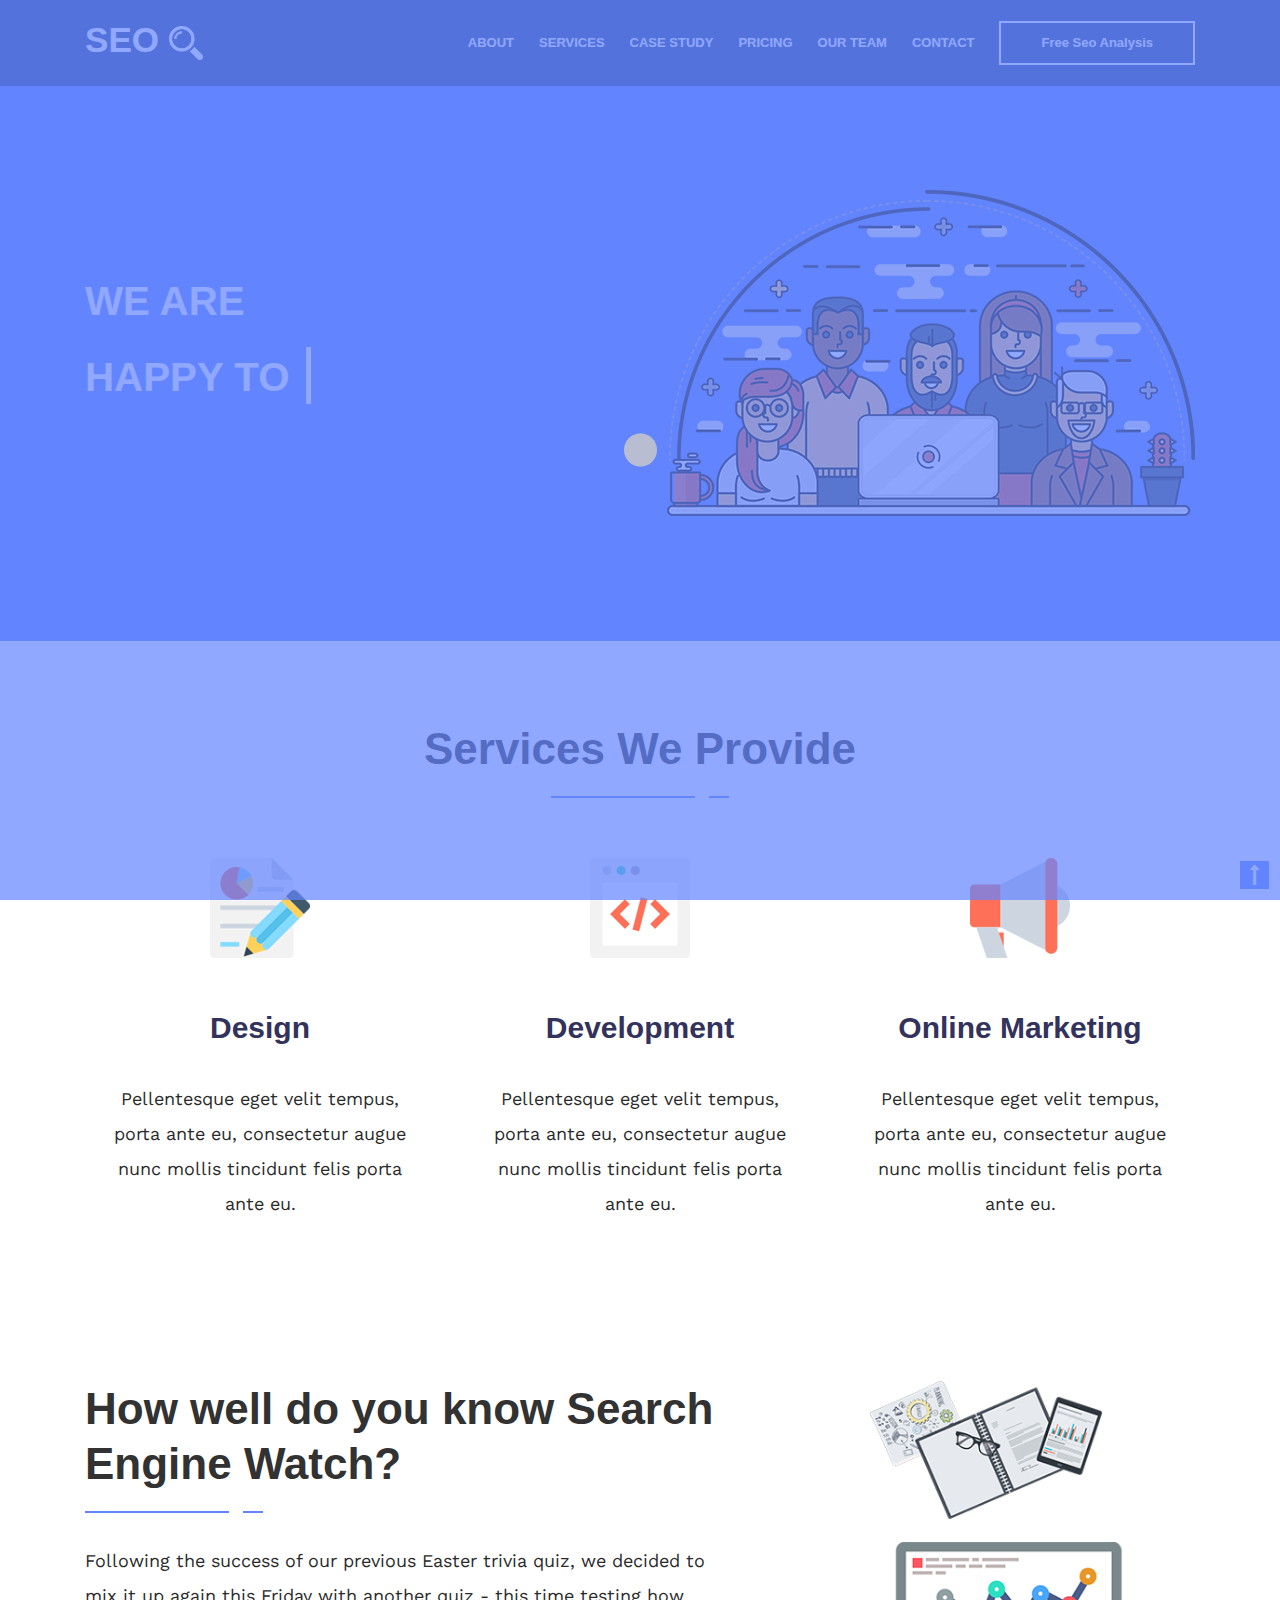
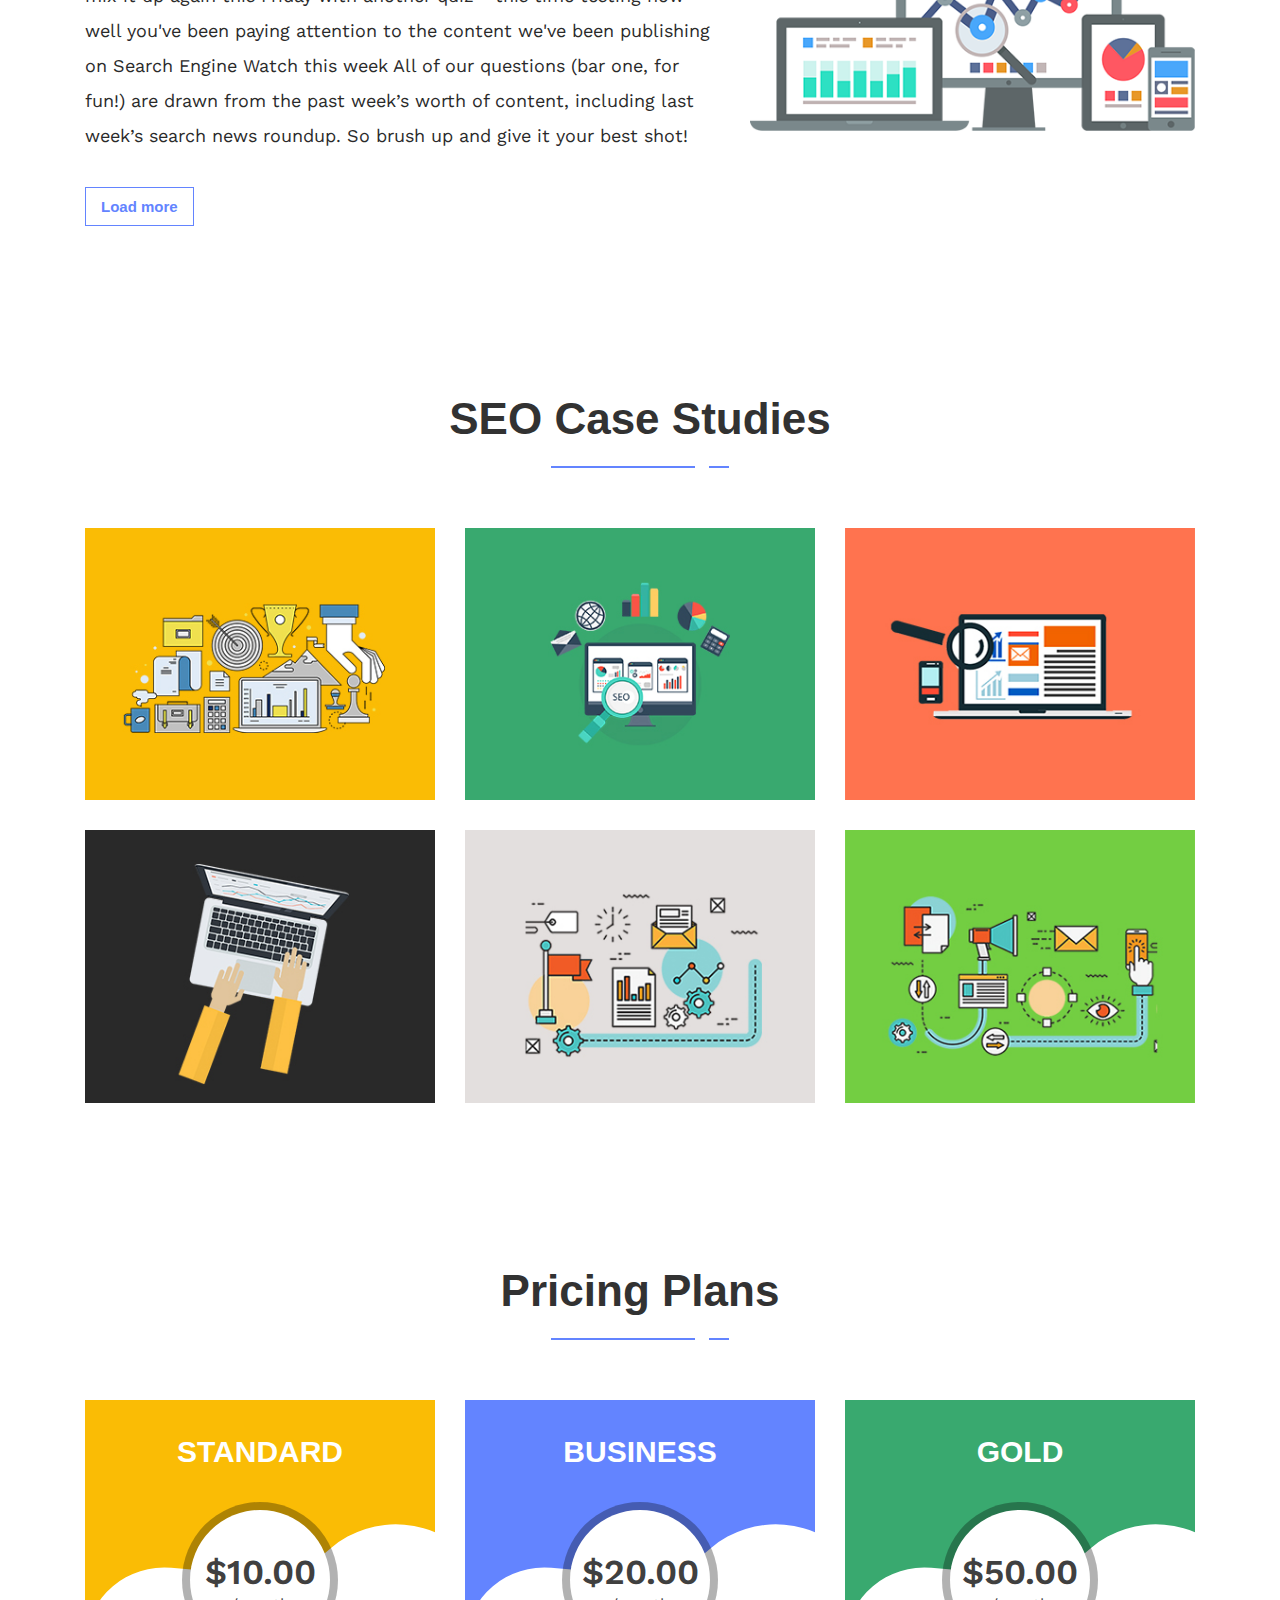
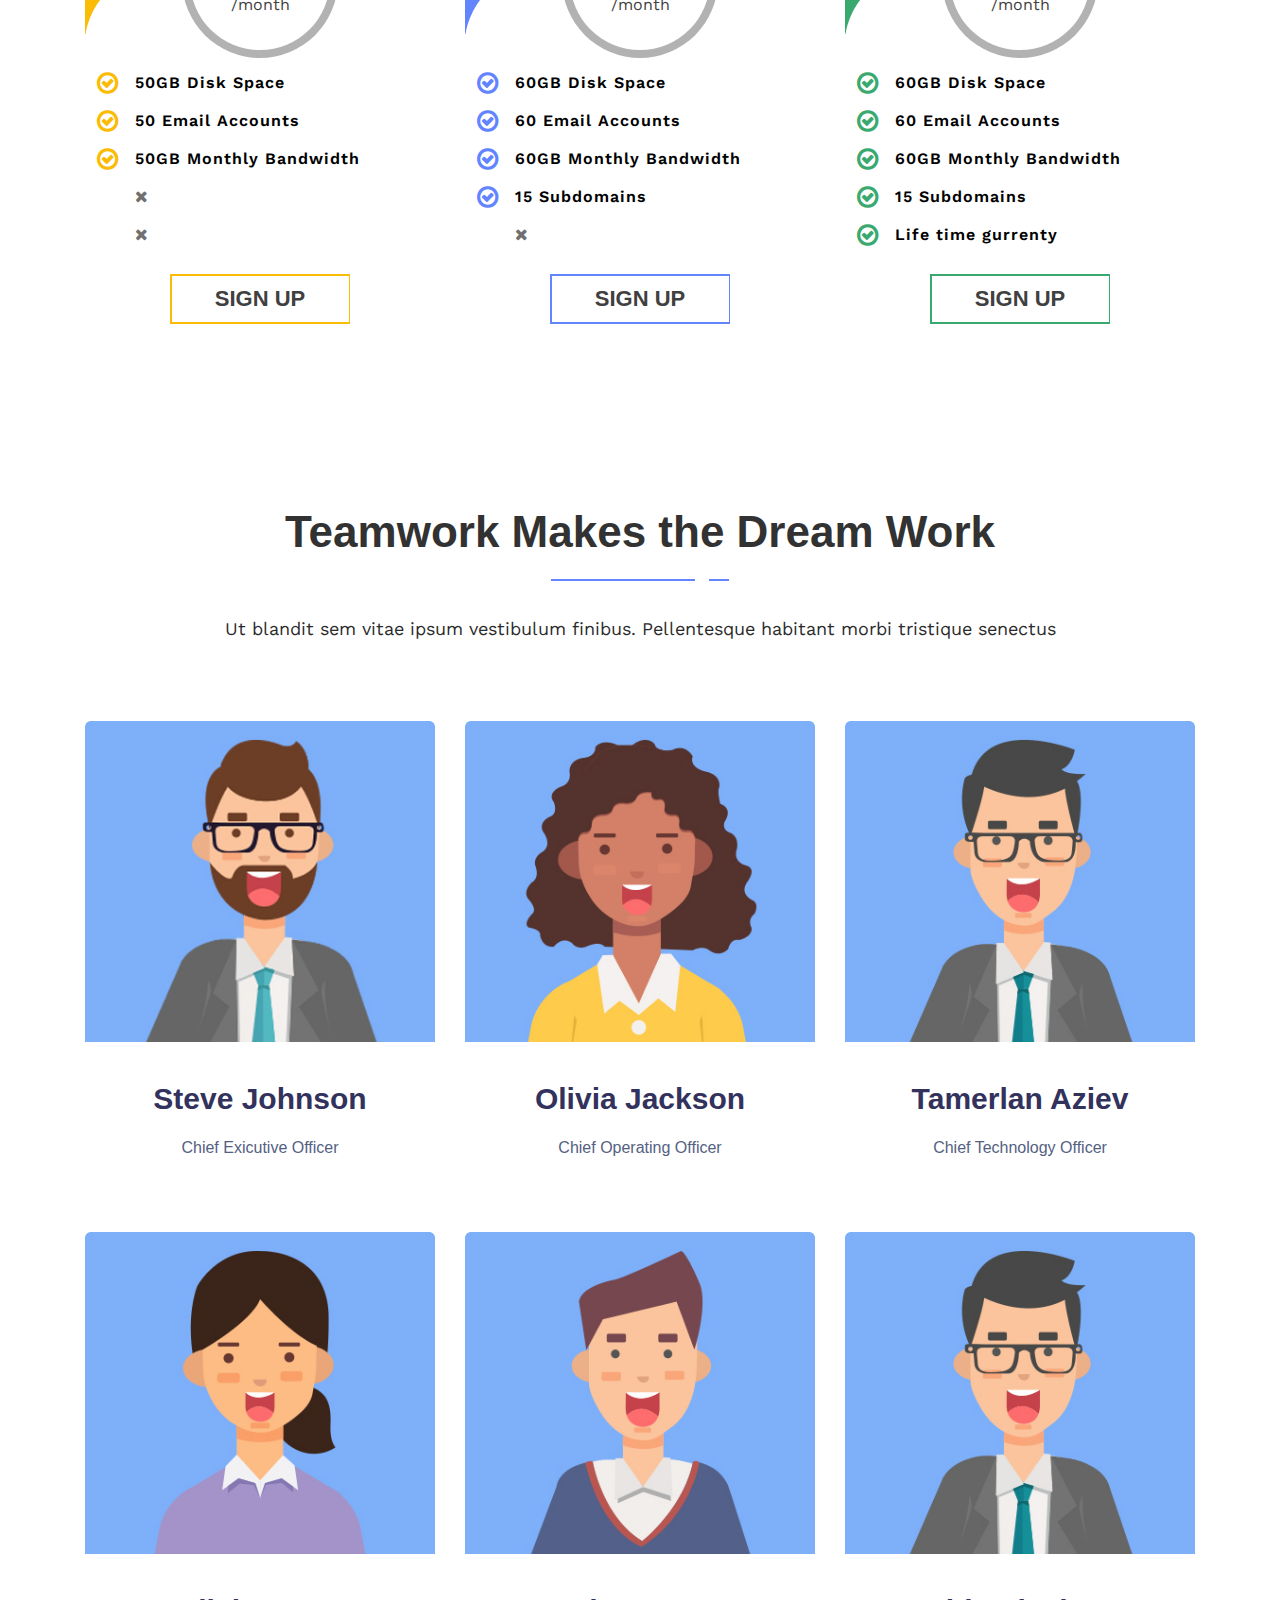
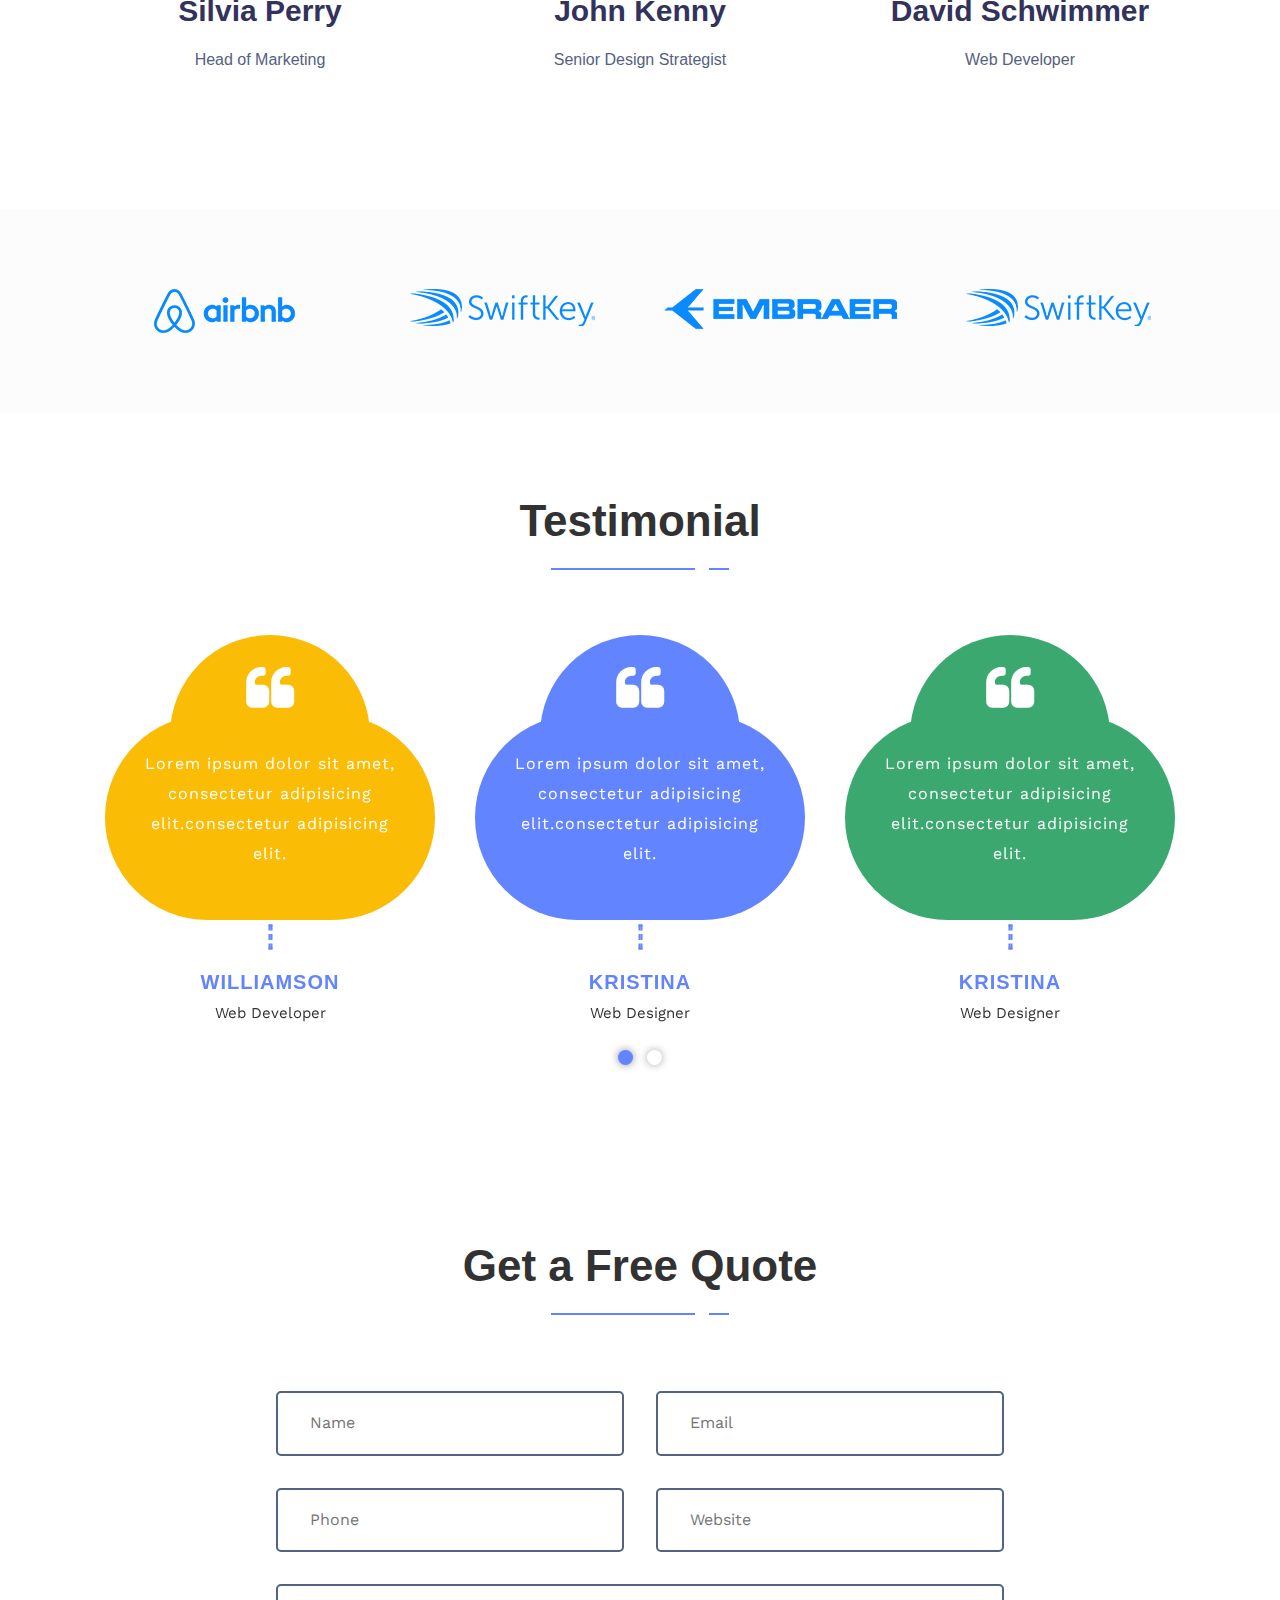
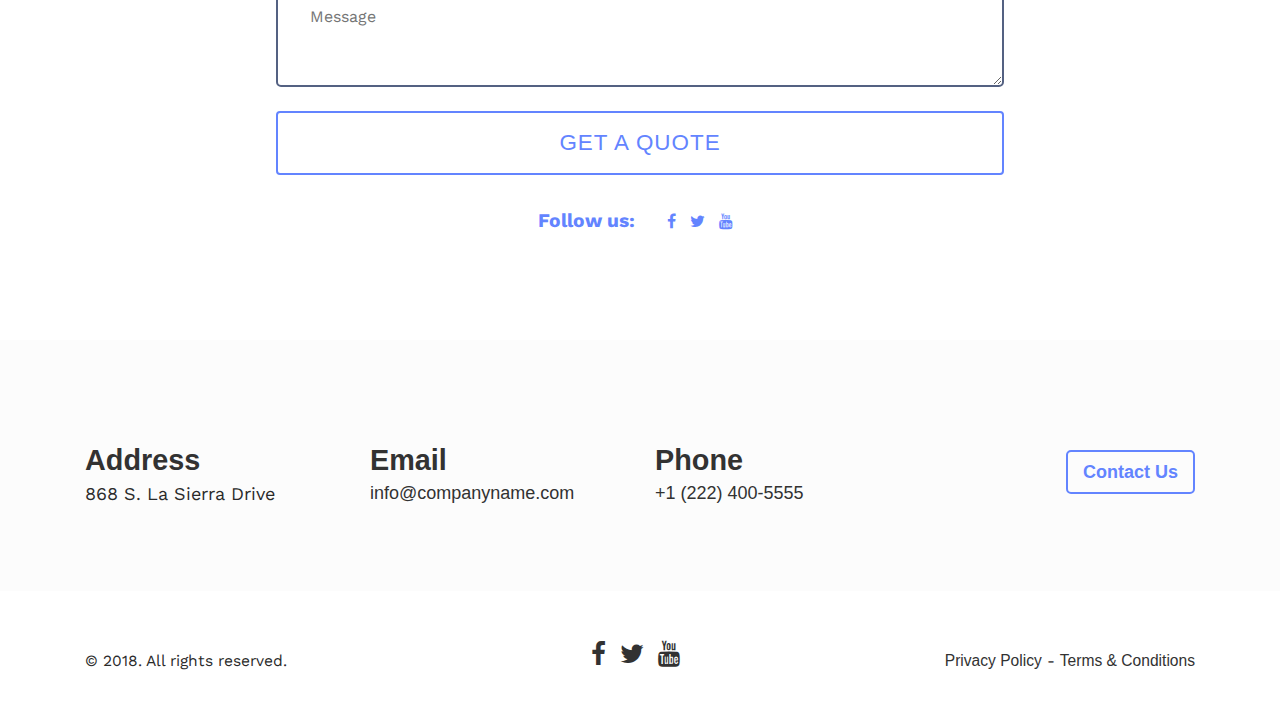
<file: index.html>
<!DOCTYPE html>
<html lang="en">

<head>
    <!-- Meta Tags -->
    <meta charset="UTF-8">
    <meta name="viewport" content="width=device-width, initial-scale=1.0">
    <meta http-equiv="X-UA-Compatible" content="IE=edge">
    <meta name="description" content="SEO - One Page Parallax Html5 Template">
    <meta name="keywords" content="SEO, one page, minimal, creative, html template, html5 template, site template, business template, parallax template, parallax">
    <meta name="author" content="CodeGlamour">

    <!-- Site Title -->
    <title>SeoBizz - One Page Parallax Html5 Template</title>
    
    <!-- Favicon -->
    <link rel="shortcut icon" href="assets/images/favicon.ico">
    <link rel="apple-touch-icon" href="assets/images/favicon.ico">
    <!-- OWL Carousel -->
    <link rel="stylesheet" type="text/css" href="assets/css/owl-carousel/owl.carousel.min.css">
    <link rel="stylesheet" type="text/css" href="assets/css/owl-carousel/owl.theme.min.css">
    <!-- Lightbox Css -->
    <link rel="stylesheet" href="assets/css/lightbox.min.css">
    <!-- Animate Css -->
    <link rel="stylesheet" href="assets/css/animate.css">
    <!-- Font-Awesome Css -->
    <link rel="stylesheet" href="assets/css/font-awesome.min.css">
    <!-- Font-Awesome Css -->
    <link rel="stylesheet" href="assets/css/themify-icons.css">
    <!-- Magnific Popup Css -->
    <link rel="stylesheet" href="assets/css/magnific-popup.css">
    <!-- Bootstrap Css -->
    <link rel="stylesheet" href="assets/css/bootstrap.min.css">
    <!-- Reset Css -->
    <link rel="stylesheet" href="assets/css/reset.css">
    <!-- Main Stylesheet -->
    <link rel="stylesheet" href="assets/css/style.css">
    <!-- Responsive  Css -->
    <link rel="stylesheet" href="assets/css/responsive.css">

</head>

<body id="home">

	<!-- Start Loading Page -->
	<div class="preloader">
        <div class="item-list">
            <div class="item"></div>
            <div class="item item2"></div>
        </div>
    </div>
	<!-- End Loading Page -->
    <!-- Header Section Start -->
    	<header class="main-header" >
                <!--Start Main Menu-->
           <div class="main_navbar">
           <!-- MAIN NAVBAR -->
               <nav class="navbar navbar-expand-lg  navbar-dark">
                   <div class="container">
                       <a class="navbar-brand logo-sticky font-600 logo" href="index.html">SEO <img src="assets/images/logo.png" alt="Logo"></a>
                       <button class="navbar-toggler collapsed" data-toggle="collapse" data-target="#navbarNav" aria-expanded="false"><span class="navbar-toggler-icon"></span></button>
                       <div class="collapse navbar-collapse" id="navbarNav">
                           <ul class="navbar-nav ml-auto" id="nav">
                               <li class="nav-item">
                                   <a class="nav-link js-scroll-trigger" href="#about">About</a>
                               </li>
                                <li class="nav-item">
                                   <a class="nav-link js-scroll-trigger" href="#services">Services</a>
                               </li>
                               <li class="nav-item">
                                   <a class="nav-link js-scroll-trigger" href="#case">Case Study</a>
                               </li>
                               <li class="nav-item">
                                   <a class="nav-link js-scroll-trigger" href="#pricing">Pricing</a>
                               </li>
                               <li class="nav-item">
                                   <a class="nav-link js-scroll-trigger" href="#team">Our Team</a>
                               </li>
                               <li class="nav-item">
                                   <a class="nav-link js-scroll-trigger" href="#contact">Contact</a>
                               </li>
                               <li class="nav-item">
                                    <div class="navbar-button">
                                        <a class="js-scroll-trigger" href="#contact">Free Seo Analysis</a>
                                    </div>
                                </li>
                           </ul>
                       </div>
                   </div>
               </nav>
           </div>
           <!--End Main Menu-->
		</header>
		<!-- End of Header Section -->

		<!-- *****Main banner section***** -->
		<section class="main_banner_area text-white" id="header">
            <div class="container">
                <div class="row">
                    <div class="col-md-6 col-sm-10 col-12 pt-100 banner-content">
                        <h1>WE ARE<br><br><span class="ityped"></span></h1>
                    </div>
                    <div class="col-md-6 col-12 text-right d-none d-sm-block d-sm-none d-md-block">
                        <img src="assets/images/hero-img.png" alt="Image" class="img-fluid">
                    </div>
                </div>
            </div>
		</section>
        <!-- *****End Main banner section***** -->



        <!-- start onepage-services section -->
        <section class="onepage-services light-grey-bg section-padding" id="services">
            <div class="floating-service-wrapper section-gap">
                <div class="container">
                    <div class="theme-title-c text-center">
                        <h2 >Services We Provide</h2>
                    </div> <!-- /.theme-title -->
                    <div class="grid-wrapper">
                        <div class="row justify-content-center">
                            <div class="col-xl-4 col-lg-6">
                                <div class="service-block text-center">
                                    <img src="assets/images/services/service-icon-1.png" alt="design">
                                    <h4>Design</h4>
                                    <p class="larger-txt text-center">Pellentesque eget velit tempus, porta ante eu, consectetur augue nunc mollis tincidunt felis
                                        porta ante eu.</p>
                                </div>
                                <!-- End of .service-block -->
                            </div>
                            <!-- End of .col-lg-4 -->

                            <div class="col-xl-4 col-lg-6">
                                <div class="service-block text-center">
                                    <img src="assets/images/services/service-icon-2.png" alt="design">
                                    <h4>Development</h4>
                                    <p class="larger-txt text-center">Pellentesque eget velit tempus, porta ante eu, consectetur augue nunc mollis tincidunt felis
                                        porta ante eu.</p>
                                </div>
                                <!-- End of .service-block -->
                            </div>
                            <!-- End of .col-lg-4 -->

                            <div class="col-xl-4 col-lg-6">
                                <div class="service-block text-center">
                                    <img src="assets/images/services/service-icon-3.png" alt="design">
                                    <h4>Online Marketing</h4>
                                    <p class="larger-txt text-center">Pellentesque eget velit tempus, porta ante eu, consectetur augue nunc mollis tincidunt felis
                                        porta ante eu.</p>
                                    
                                </div>
                                <!-- End of .service-block -->
                            </div>
                            <!-- End of .col-lg-4 -->
                        </div>
                        <!-- End of .row -->
                    </div>
                    <!-- End of .grid-wrapper -->
                </div>
                <!-- End of .container -->
            </div>
            <!-- End of .floating-service-wrapper -->
        </section>
        <!-- End of .onepage-services -->

        <!-- about Section Start -->
        <section id="about" class="section-padding">

            <div class="short-sbout-us">
                <div class="container">
                    <div class="row">
                        <div class="col-md-7 col-xs-12">
                            <div class="theme-title">
                                <h2>How well do you know Search Engine Watch?</h2>
                            </div> <!-- /.theme-title -->
                            <p>Following the success of our previous Easter trivia quiz, we decided to mix it up again this Friday with another quiz - this time testing how well you've been paying attention to the content we've been publishing on Search Engine Watch this week  All of our questions (bar one, for fun!) are drawn from the past week’s worth of content, including last week’s search news roundup. So brush up and give it your best shot!</p>
                            <a href="about-us-v1.html" class="theme-button hvr-shutter-out-horizontal">Load more</a>
                        </div> <!-- /.col- -->
                        <div class="col-md-5 col-xs-12"><img src="assets/images/object1.png" alt=""  class="img-fluid"></div>
                    </div> <!-- /.row -->
                </div> <!-- /.container -->
            </div> <!-- /.short-sbout-us -->

        </section>
        <!-- End of About Us Section -->
            


        <!-- Case Study Section Start -->
        <section id="case" class="section-padding-50">
            
            <div class="case-study">
                <div class="container">
                    <div class="theme-title-c text-center">
                        <h2 >SEO Case Studies</h2>
                    </div> <!-- /.theme-title -->
                    <div class="row">
                        <div class="col-md-4 col-xs-6">
                            <div class="single-case-study">
                                <img src="assets/images/case/1.jpg" alt="">
                                <div class="overlay">
                                    <div>
                                        <h5><a href="case-study-details-v1.html">Search Engine Optimize</a></h5>
                                        <p>SEO, SMM</p>
                                    </div>
                                </div> <!-- /.overlay -->
                            </div> <!-- /single-case-study -->
                        </div> <!-- /.col -->
                        <div class="col-md-4 col-xs-6">
                            <div class="single-case-study">
                                <img src="assets/images/case/2.jpg" alt="">
                                <div class="overlay">
                                    <div>
                                        <h5><a href="case-study-details-v1.html">Search Engine Optimize</a></h5>
                                        <p>SEO, SMM</p>
                                    </div>
                                </div> <!-- /.overlay -->
                            </div> <!-- /single-case-study -->
                        </div> <!-- /.col -->
                        <div class="col-md-4 col-xs-6">
                            <div class="single-case-study">
                                <img src="assets/images/case/3.jpg" alt="">
                                <div class="overlay">
                                    <div>
                                        <h5><a href="case-study-details-v1.html">Search Engine Optimize</a></h5>
                                        <p>SEO, SMM</p>
                                    </div>
                                </div> <!-- /.overlay -->
                            </div> <!-- /single-case-study -->
                        </div> <!-- /.col -->
                        <div class="col-md-4 col-xs-6">
                            <div class="single-case-study">
                                <img src="assets/images/case/4.jpg" alt="">
                                <div class="overlay">
                                    <div>
                                        <h5><a href="case-study-details-v1.html">Search Engine Optimize</a></h5>
                                        <p>SEO, SMM</p>
                                    </div>
                                </div> <!-- /.overlay -->
                            </div> <!-- /single-case-study -->
                        </div> <!-- /.col -->
                        <div class="col-md-4 col-xs-6">
                            <div class="single-case-study">
                                <img src="assets/images/case/5.jpg" alt="">
                                <div class="overlay">
                                    <div>
                                        <h5><a href="case-study-details-v1.html">Search Engine Optimize</a></h5>
                                        <p>SEO, SMM</p>
                                    </div>
                                </div> <!-- /.overlay -->
                            </div> <!-- /single-case-study -->
                        </div> <!-- /.col -->
                        <div class="col-md-4 col-xs-6">
                            <div class="single-case-study">
                                <img src="assets/images/case/6.jpg" alt="">
                                <div class="overlay">
                                    <div>
                                        <h5><a href="case-study-details-v1.html">Search Engine Optimize</a></h5>
                                        <p>SEO, SMM</p>
                                    </div>
                                </div> <!-- /.overlay -->
                            </div> <!-- /single-case-study -->
                        </div> <!-- /.col -->
                    </div> <!-- /.row -->
                </div> <!-- /.container -->
            </div> <!-- /.case-study -->

        </section>
        <!-- End of Case Study Section -->
        <section id="pricing" class="section-padding">
            <div class="demo">
                <div class="container">
                    <div class="theme-title-c text-center">
                        <h2 >Pricing Plans</h2>
                    </div> <!-- /.theme-title -->
                    <div class="row">
                        <div class="col-md-4 col-sm-6">
                            <div class="pricingTable">
                                <h3 class="title">Standard</h3>
                                <div class="price-value">$10.00
                                    <span class="month">/month</span>
                                </div>
                                <ul class="pricing-content">
                                    <li>
                                        <i class="fa fa-check-circle-o Y check" aria-hidden="true"></i>
                                    50GB Disk Space</li>
                                    <li>
                                        <i class="fa fa-check-circle-o Y check" aria-hidden="true"></i>
                                    50 Email Accounts</li>
                                    <li>
                                        <i class="fa fa-check-circle-o Y check" aria-hidden="true"></i>
                                    50GB Monthly Bandwidth</li>
                                    <li class="disable"><i class="fa fa-times"></i></li>
                                    <li class="disable"><i class="fa fa-times"></i></li>
                                </ul>
                                <a href="#" class="pricingTable-signup">Sign up</a>
                            </div>
                        </div>
                        <div class="col-md-4 col-sm-6">
                            <div class="pricingTable blue">
                                <h3 class="title">Business</h3>
                                <div class="price-value">$20.00
                                    <span class="month">/month</span>
                                </div>
                                <ul class="pricing-content">
                                    <li>
                                        <i class="fa fa-check-circle-o check" aria-hidden="true"></i>
                                    60GB Disk Space</li>
                                    <li>
                                        <i class="fa fa-check-circle-o check" aria-hidden="true"></i>
                                    60 Email Accounts</li>
                                    <li>
                                        <i class="fa fa-check-circle-o check" aria-hidden="true"></i>
                                    60GB Monthly Bandwidth</li>
                                    <li>
                                        <i class="fa fa-check-circle-o check" aria-hidden="true"></i>
                                    15 Subdomains</li>
                                    <li class="disable"><i class="fa fa-times"></i></li>
                                </ul>
                                <a href="#" class="pricingTable-signup">Sign up</a>
                            </div>
                        </div>
                        <div class="col-md-4 col-sm-6">
                            <div class="pricingTable green">
                                <h3 class="title">Gold</h3>
                                <div class="price-value">$50.00
                                    <span class="month">/month</span>
                                </div>
                                <ul class="pricing-content">
                                    <li>
                                        <i class="fa fa-check-circle-o G check" aria-hidden="true"></i>
                                    60GB Disk Space</li>
                                    <li>
                                        <i class="fa fa-check-circle-o G check" aria-hidden="true"></i>
                                    60 Email Accounts</li>
                                    <li>
                                        <i class="fa fa-check-circle-o G check" aria-hidden="true"></i>
                                    60GB Monthly Bandwidth</li>
                                    <li>
                                        <i class="fa fa-check-circle-o G check" aria-hidden="true"></i>
                                    15 Subdomains</li>
                                    <li>
                                        <i class="fa fa-check-circle-o G check" aria-hidden="true"></i>
                                    Life time gurrenty</li>
                                </ul>
                                <a href="#" class="pricingTable-signup">Sign up</a>
                            </div>
                        </div>
                    </div>
                </div>
            </div>
        </section>


        <section class="section-padding" id="team">
            <div class="container">
                <div class="theme-title-c text-center">
                    <h2>Teamwork Makes the Dream Work</h2>
                    <p class="larger-txt text-center">Ut blandit sem vitae ipsum vestibulum finibus. Pellentesque habitant morbi tristique senectus</p>
                </div> <!-- /.theme-title -->
                <div class="grid-wrapper">
                    <div class="row">
                        <div class="col-md-4">
                            <a href="#" class="img-card text-center" data-toggle="modal" data-target="#team-modal">
                                <img src="assets/images/team/team-member-1.jpg" alt="team member" class="img-fluid">
                                <h4>
                                    <span>Steve Johnson</span> Chief Exicutive Officer</h4>
                            </a>
                            <!-- End of .img-card -->
                        </div>
                        <!-- End of .col-md-4 -->

                        <div class="col-md-4">
                            <a href="#" class="img-card text-center" data-toggle="modal" data-target="#team-modal">
                                <img src="assets/images/team/team-member-2.jpg" alt="team member" class="img-fluid">
                                <h4>
                                    <span>Olivia Jackson</span> Chief Operating Officer</h4>
                            </a>
                            <!-- End of .img-card -->
                        </div>
                        <!-- End of .col-md-4 -->

                        <div class="col-md-4">
                            <a href="#" class="img-card text-center" data-toggle="modal" data-target="#team-modal">
                                <img src="assets/images/team/team-member-3.jpg" alt="team member" class="img-fluid">
                                <h4>
                                    <span>Tamerlan Aziev</span> Chief Technology Officer</h4>
                            </a>
                            <!-- End of .img-card -->
                        </div>
                        <!-- End of .col-md-4 -->

                        <div class="col-md-4">
                            <a href="#" class="img-card text-center" data-toggle="modal" data-target="#team-modal">
                                <img src="assets/images/team/team-member-4.jpg" alt="team member" class="img-fluid">
                                <h4>
                                    <span>Silvia Perry</span>Head of Marketing</h4>
                            </a>
                            <!-- End of .img-card -->
                        </div>
                        <!-- End of .col-md-4 -->

                        <div class="col-md-4">
                            <a href="#" class="img-card text-center" data-toggle="modal" data-target="#team-modal">
                                <img src="assets/images/team/team-member-5.jpg" alt="team member" class="img-fluid">
                                <h4>
                                    <span>John Kenny</span>Senior Design Strategist</h4>
                            </a>
                            <!-- End of .img-card -->
                        </div>
                        <!-- End of .col-md-4 -->

                        <div class="col-md-4">
                            <a href="#" class="img-card text-center" data-toggle="modal" data-target="#team-modal">
                                <img src="assets/images/team/team-member-6.jpg" alt="team member" class="img-fluid">
                                <h4>
                                    <span>David Schwimmer</span>Web Developer</h4>
                            </a>
                            <!-- End of .img-card -->
                        </div>
                        <!-- End of .col-md-4 -->
                    </div>
                    <!-- End of .row -->
                </div>
                <!-- End of .grid-wrapper -->
            </div>
            <!-- End of .container -->
        </section>
        <!-- End of .team -->


        <section class="section-padding section-bg-dark">
            <div class="container">
                <div class="row">
                    <div class="col-md-12">
                        <div id="news-slider" class="owl-carousel">
                            <div class="post-slide">
                                <div class="pic">
                                    <img src="assets/images/client/client-1.png" alt="">
                                </div>
                            </div>
             
                            <div class="post-slide">
                                <div class="pic">
                                    <img src="assets/images/client/client-2.png" alt="">
                                </div>
                            </div>

                            <div class="post-slide">
                                <div class="pic">
                                    <img src="assets/images/client/client-3.png" alt="">
                                </div>
                            </div>

                            <div class="post-slide">
                                <div class="pic">
                                    <img src="assets/images/client/client-2.png" alt="">
                                </div>
                            </div>

                            <div class="post-slide">
                                <div class="pic">
                                    <img src="assets/images/client/client-6.png" alt="">
                                </div>
                            </div>

                            <div class="post-slide">
                                <div class="pic">
                                    <img src="assets/images/client/client-7.png" alt="">
                                </div>
                            </div>
                        </div>
                    </div>
                </div>
            </div>
        </section>


        <section class="section-padding">
            
            <div class="container">
                <div class="theme-title-c text-center">
                    <h2>Testimonial</h2>
                </div> <!-- /.theme-title -->
                <div class="row">
                    <div class="col-md-12">
                        <div id="testimonial-slider" class="owl-carousel">
                            <div class="testimonial">
                                <p class="description Y">
                                    Lorem ipsum dolor sit amet, consectetur adipisicing elit.consectetur adipisicing elit.
                                </p>
                                <h3 class="title">Williamson</h3>
                                <span class="post">Web Developer</span>
                            </div>
             
                            <div class="testimonial">
                                <p class="description">
                                    Lorem ipsum dolor sit amet, consectetur adipisicing elit.consectetur adipisicing elit.
                                </p>
                                <h3 class="title">Kristina</h3>
                                <span class="post">Web Designer</span>
                            </div>

                            <div class="testimonial">
                                <p class="description G">
                                    Lorem ipsum dolor sit amet, consectetur adipisicing elit.consectetur adipisicing elit.
                                </p>
                                <h3 class="title">Kristina</h3>
                                <span class="post">Web Designer</span>
                            </div>

                            <div class="testimonial">
                                <p class="description R">
                                    Lorem ipsum dolor sit amet, consectetur adipisicing elit.consectetur adipisicing elit.
                                </p>
                                <h3 class="title">Kristina</h3>
                                <span class="post">Web Designer</span>
                            </div>
                        </div>
                    </div>
                </div>
            </div>

        </section>

        
        <section class="section-padding" id="contact">
            <div class="container">
                <div class="theme-title-c text-center">
                    <h2>Get a Free Quote</h2>
                </div> <!-- /.theme-title -->
                <div class="row">
                    <div class="col-md-12 text-center">
                       <form method="POST" class="quote-form text-center row" action="#">

                            <div class="col-lg-2"></div>
                            <div class="col-lg-4">
                                <input type="text" name="fname" placeholder="Name">
                            </div>
                            <div class="col-lg-4">
                                <input type="text" name="email" placeholder="Email">
                            </div>
                            <div class="col-lg-2"></div>


                            <div class="col-lg-2"></div>
                            <div class="col-lg-4">
                                <input type="text" name="phone" placeholder="Phone">
                            </div>
                            <div class="col-lg-4">
                                <input type="text" name="website" placeholder="Website">
                            </div>
                            <div class="col-lg-2"></div>

                            <div class="col-lg-2"></div>
                            <div class="col-lg-8">
                                <textarea placeholder="Message" name="message"></textarea>
                                <button type="submit" class="custom-btn secondary-btn w-100">GET A QUOTE</button>
                                <div class="social-icons-wrapper d-flex justify-content-center">
                                    <p>Follow us:</p>
                                    <ul class="social-icons">
                                        <li>
                                            <a href="http://www.facebook.com/" class="fas" target="_blank" rel="noopener">
                                                <i class="fa fa-facebook"></i>
                                            </a>
                                        </li>
                                        <li>
                                            <a href="http://twitter.com/" class="fas" target="_blank" rel="noopener">
                                                <i class="fa fa-twitter"></i>
                                            </a>
                                        </li>
                                        <li>
                                            <a href="http://youtube.com/" class="fas" target="_blank" rel="noopener">
                                                <i class="fa fa-youtube"></i>
                                            </a>
                                        </li>
                                    </ul>
                                    <!-- End of .social-icons -->
                                </div>
                                <!-- End of .social-icons-wrapper -->
                            </div>
                        </form>
                    </div>
                </div> 
            </div>
        </section>

        <section class="section-padding section-bg-dark">
            <div class="contact-info container">
                <div class="row justify-content-between">
                    <div class="col-lg-3 col-md-6">
                        <div class="info">
                            <h5 class="c-h5">Address</h5>
                            <p>868 S. La Sierra Drive</p>
                        </div>
                        <!-- End of .info -->
                    </div>
                    <!-- End of .col-md-3 -->
                    <div class="col-lg-3 col-md-6">
                        <div class="info">
                            <h5 class="c-h5">Email</h5>
                            <a href="mailto:info@companyname.com">info@companyname.com</a>
                        </div>
                        <!-- End of .info -->
                    </div>
                    <!-- End of .col-md-3 -->
                    <div class="col-lg-3 col-md-6">
                        <div class="info">
                            <h5 class="c-h5">Phone</h5>
                            <a href="tel:+12224005555">+1 (222) 400-5555</a>
                        </div>
                        <!-- End of .info -->
                    </div>
                    <!-- End of .col-md-3 -->
                    <div class="col-md-6 col-lg-3 text-lg-right info mt-35">
                        <a href="#" class="ndry" data-toggle="modal" data-target="#quote-modal">Contact Us</a>
                    </div>
                </div>
                <!-- End of .contact-in -->
            </div>
            <!-- End of .contact-info -->
        </section>


        <footer class="page-footer footer-padding">
            <div class="container">
                <div class="row justify-content-between align-items-center">
                    <div class="col-md-4 col-sm-6">
                        <p>&copy; 2018. All rights reserved.
                    </div>
                    <!-- End of .col-lg-4 -->

                    <div class="col-md-4  col-sm-6 text-md-center">
                        <ul class="social-icons">
                            <li>
                                <a href="#" target="_blank" rel="noopener">
                                    <i class="fa fa-facebook-f"></i>
                                </a>
                            </li>
                            <li>
                                <a href="#" target="_blank" rel="noopener">
                                    <i class="fa fa-twitter"></i>
                                </a>
                            </li>
                            <li>
                                <a href="#" target="_blank" rel="noopener">
                                    <i class="fa fa-youtube"></i>
                                </a>
                            </li>
                        </ul>
                        <!-- End of .social-icons -->
                    </div>
                    <!-- End of .col-lg-4 -->
                    <div class="col-md-4 col-12 text-md-right">
                        <p>
                            <a href="#">Privacy Policy</a> -
                            <a href="#">Terms &amp; Conditions</a>
                        </p>
                    </div>
                    <!-- End of .col-lg-4 -->
                </div>
                <!-- End of .row -->
            </div>
            <!-- End of .container -->
        </footer>
        <!-- End of .page-footer -->


        <a href="#home" class="back-to-top js-scroll-trigger">
          <i class="fa fa-long-arrow-up"></i>
        </a>


        <!-- jQuery -->
        <script src="https://code.jquery.com/jquery-3.3.1.min.js"
        integrity="sha256-FgpCb/KJQlLNfOu91ta32o/NMZxltwRo8QtmkMRdAu8="
        crossorigin="anonymous"></script>
        <!-- Bootstrap Js-->
        <script src="assets/js/bootstrap.min.js"></script>
        <!-- Owl Carousel Js-->
        <script src="assets/js/owl.carousel.min.js"></script>
        <!-- Parallax Js -->
        <script src="assets/js/jquery.parallax-1.1.3.js"></script>
        <!-- countTo Js -->
        <script src="assets/js/jquery.countTo.js"></script>
        <!-- Appear Js -->
        <script src="assets/js/jquery.appear.js"></script>
        <!-- Easing Js -->
        <script src="assets/js/jquery.easing.min.js"></script>
        <!-- Images Loaded Js -->
        <script src="assets/js/imagesloaded.pkgd.min.js"></script>
        <!-- Isotop Js -->
        <script src="assets/js/isotope.pkgd.min.js"></script>
        <!-- Sticky Js -->
        <script src="assets/js/sticky.js"></script>
        <!-- Sticky Js -->
        <script src="assets/js/jquery.magnific-popup.min.js"></script>
        <!-- Light Box Js -->
        <script src="assets/js/lightbox.min.js"></script>
        <!-- Wow Js -->
        <script src="assets/js/wow.min.js"></script>
        <!-- Main Js -->
        <script src="assets/js/main.js"></script>

        <script src="assets/js/ityped.js"></script>
        <script>
            window.ityped.init(document.querySelector('.ityped'),{
                strings : ['HAPPY TO SEE YOU','BEST SEO AGENCY','ALWAS ON TOP','A GRATE TEAM',],
                loop : true
            })
        </script>
  
    
</body>

</html>
</file>
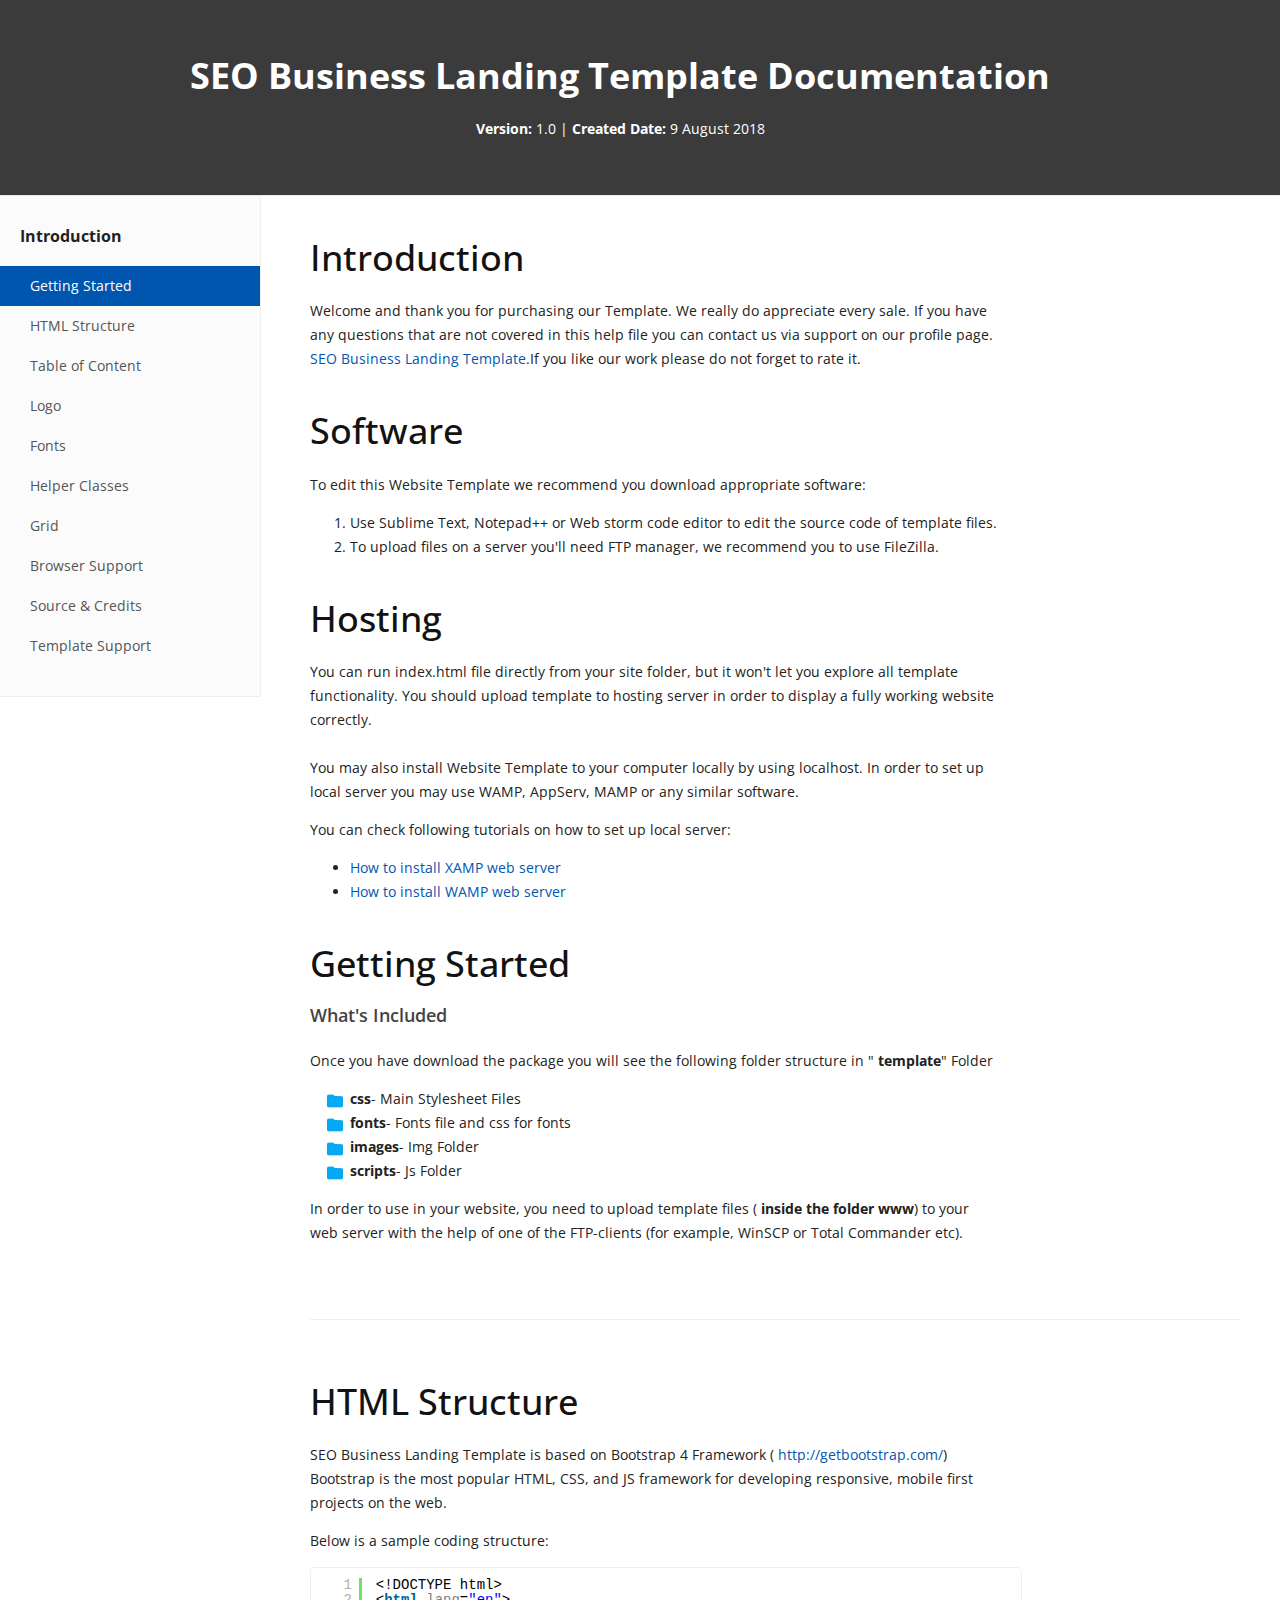
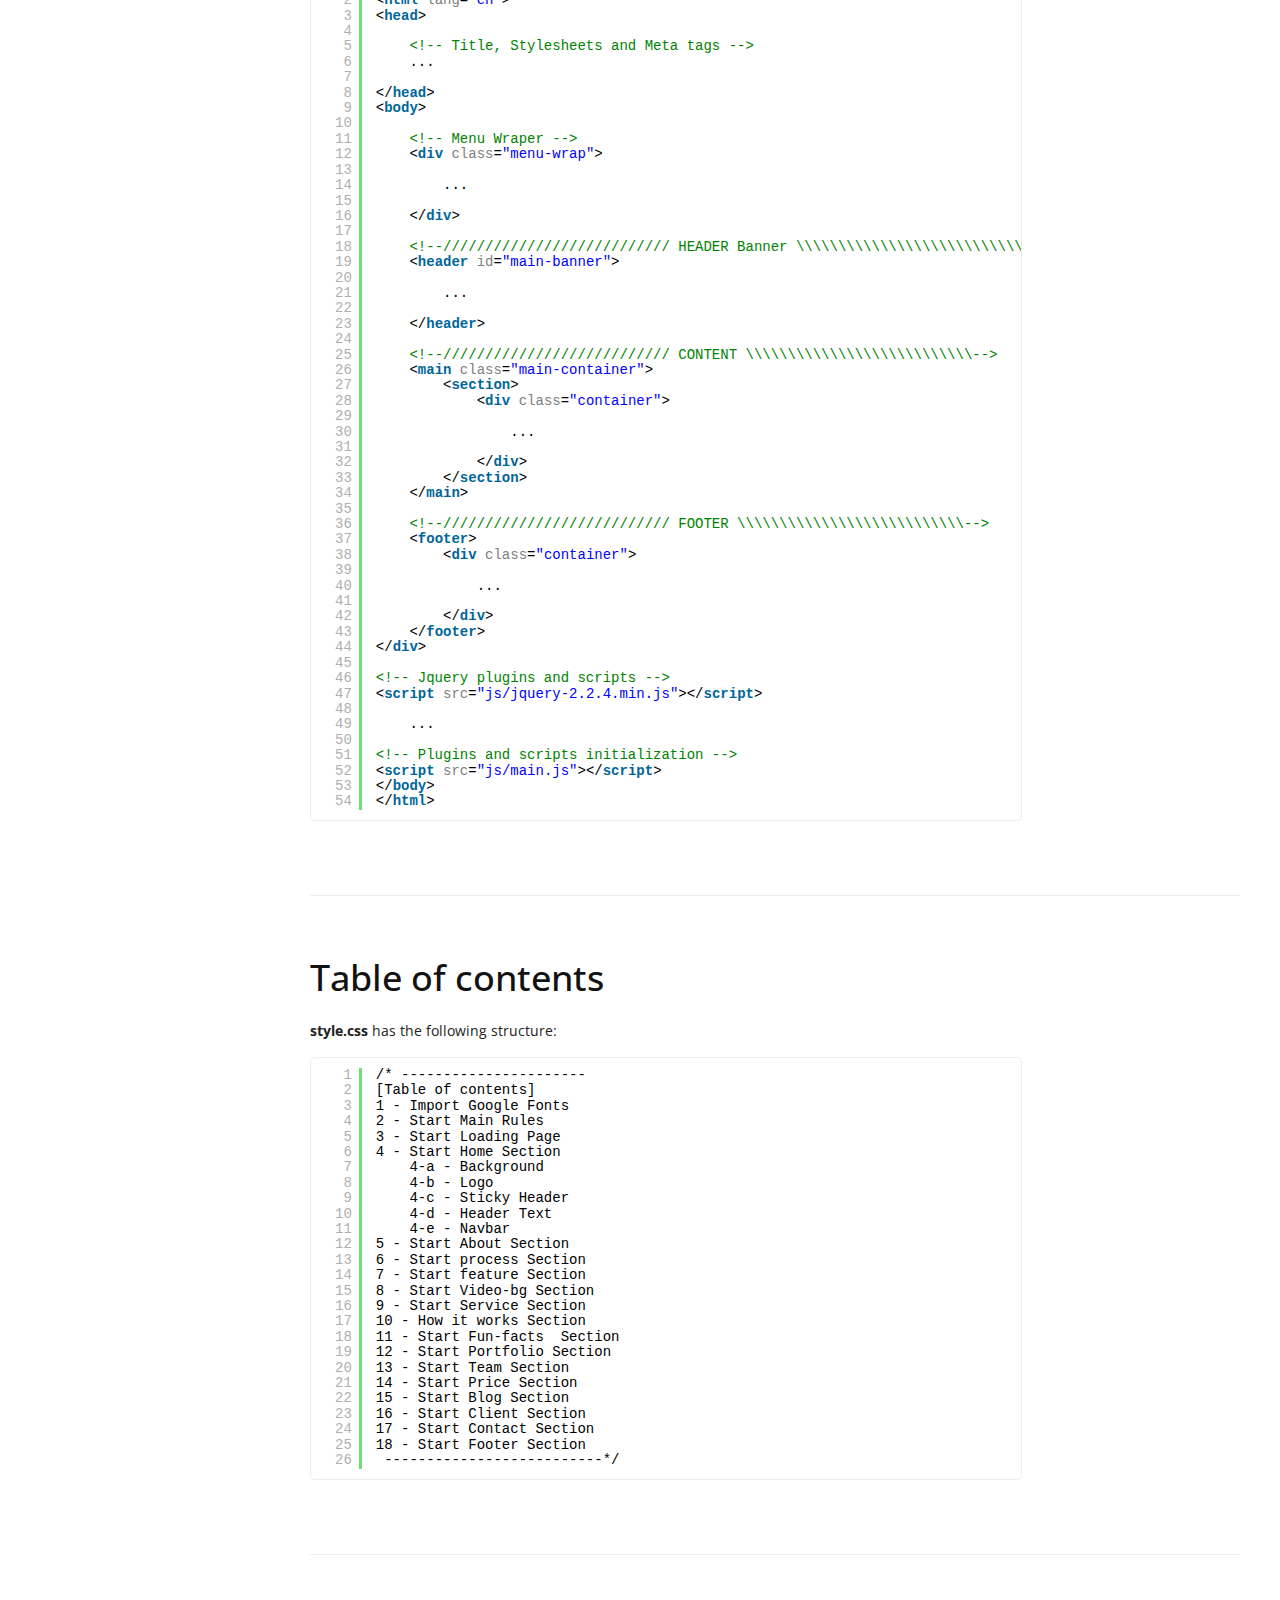
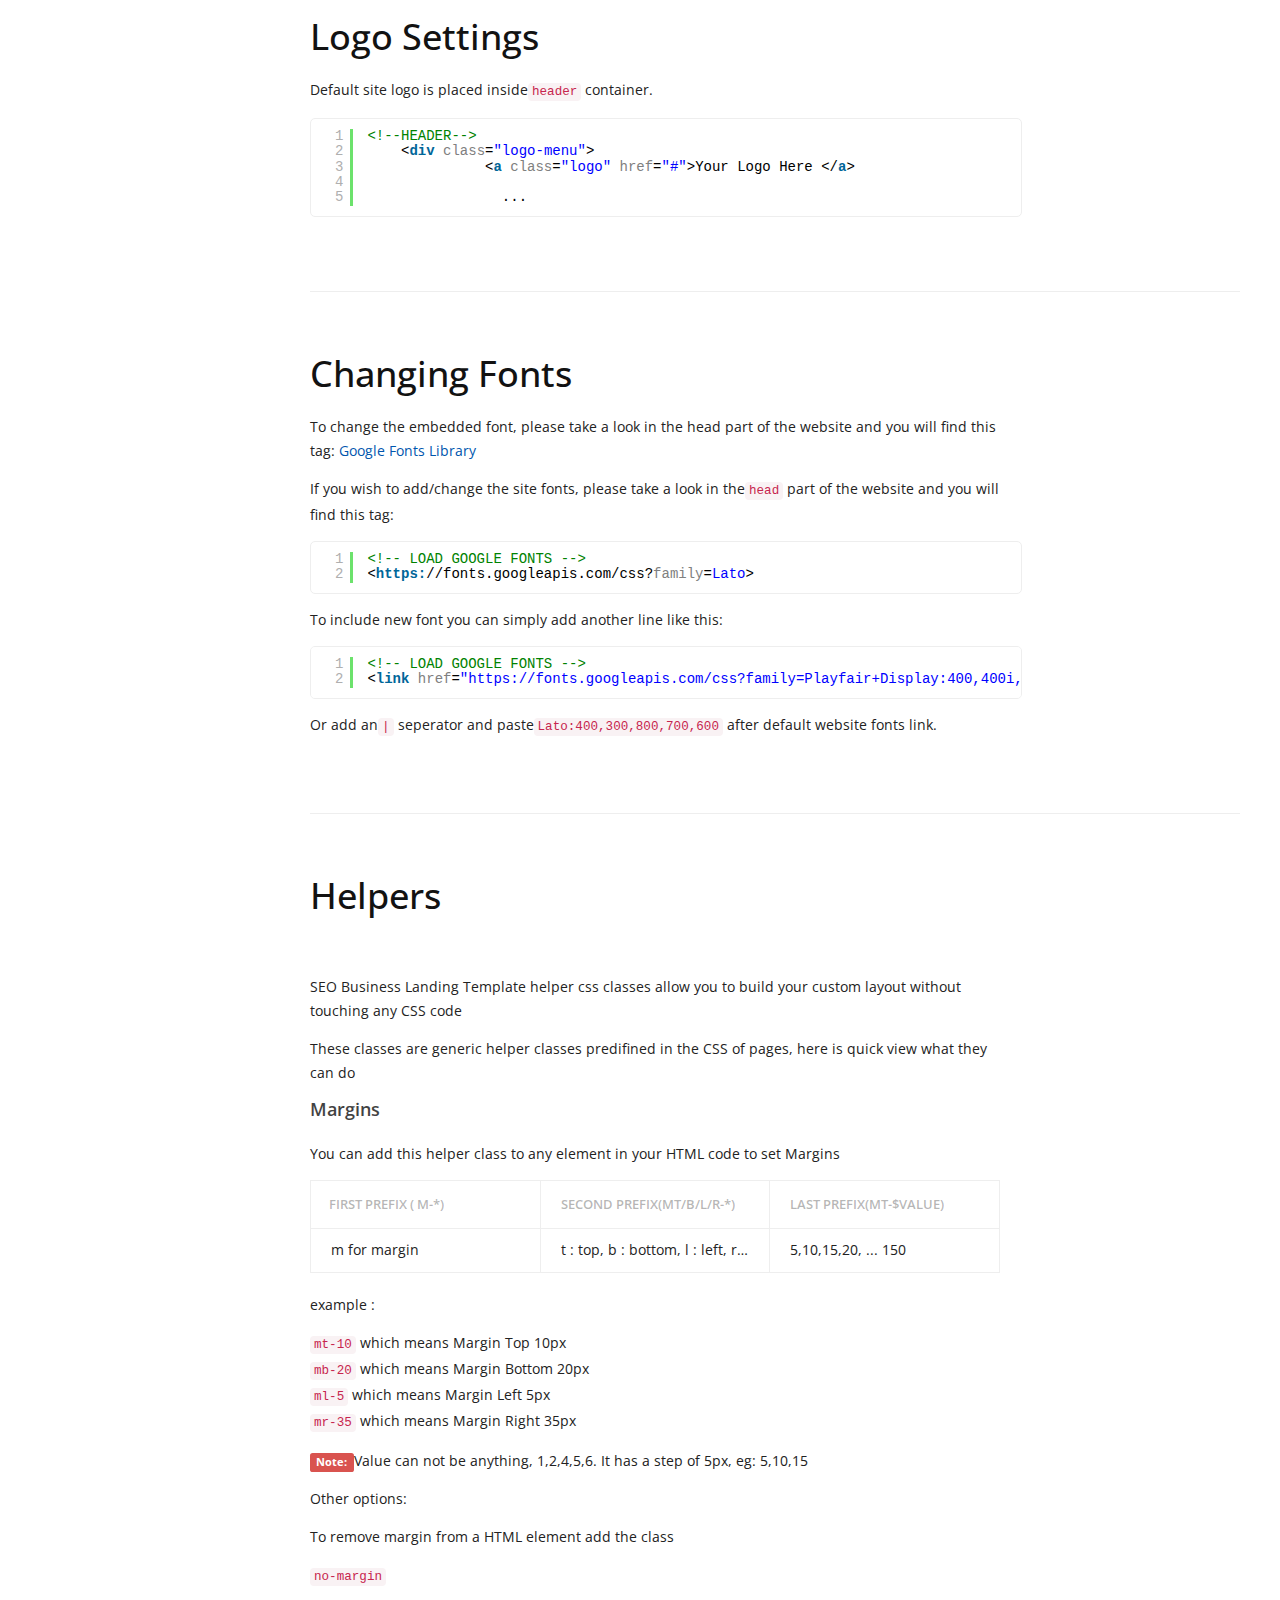
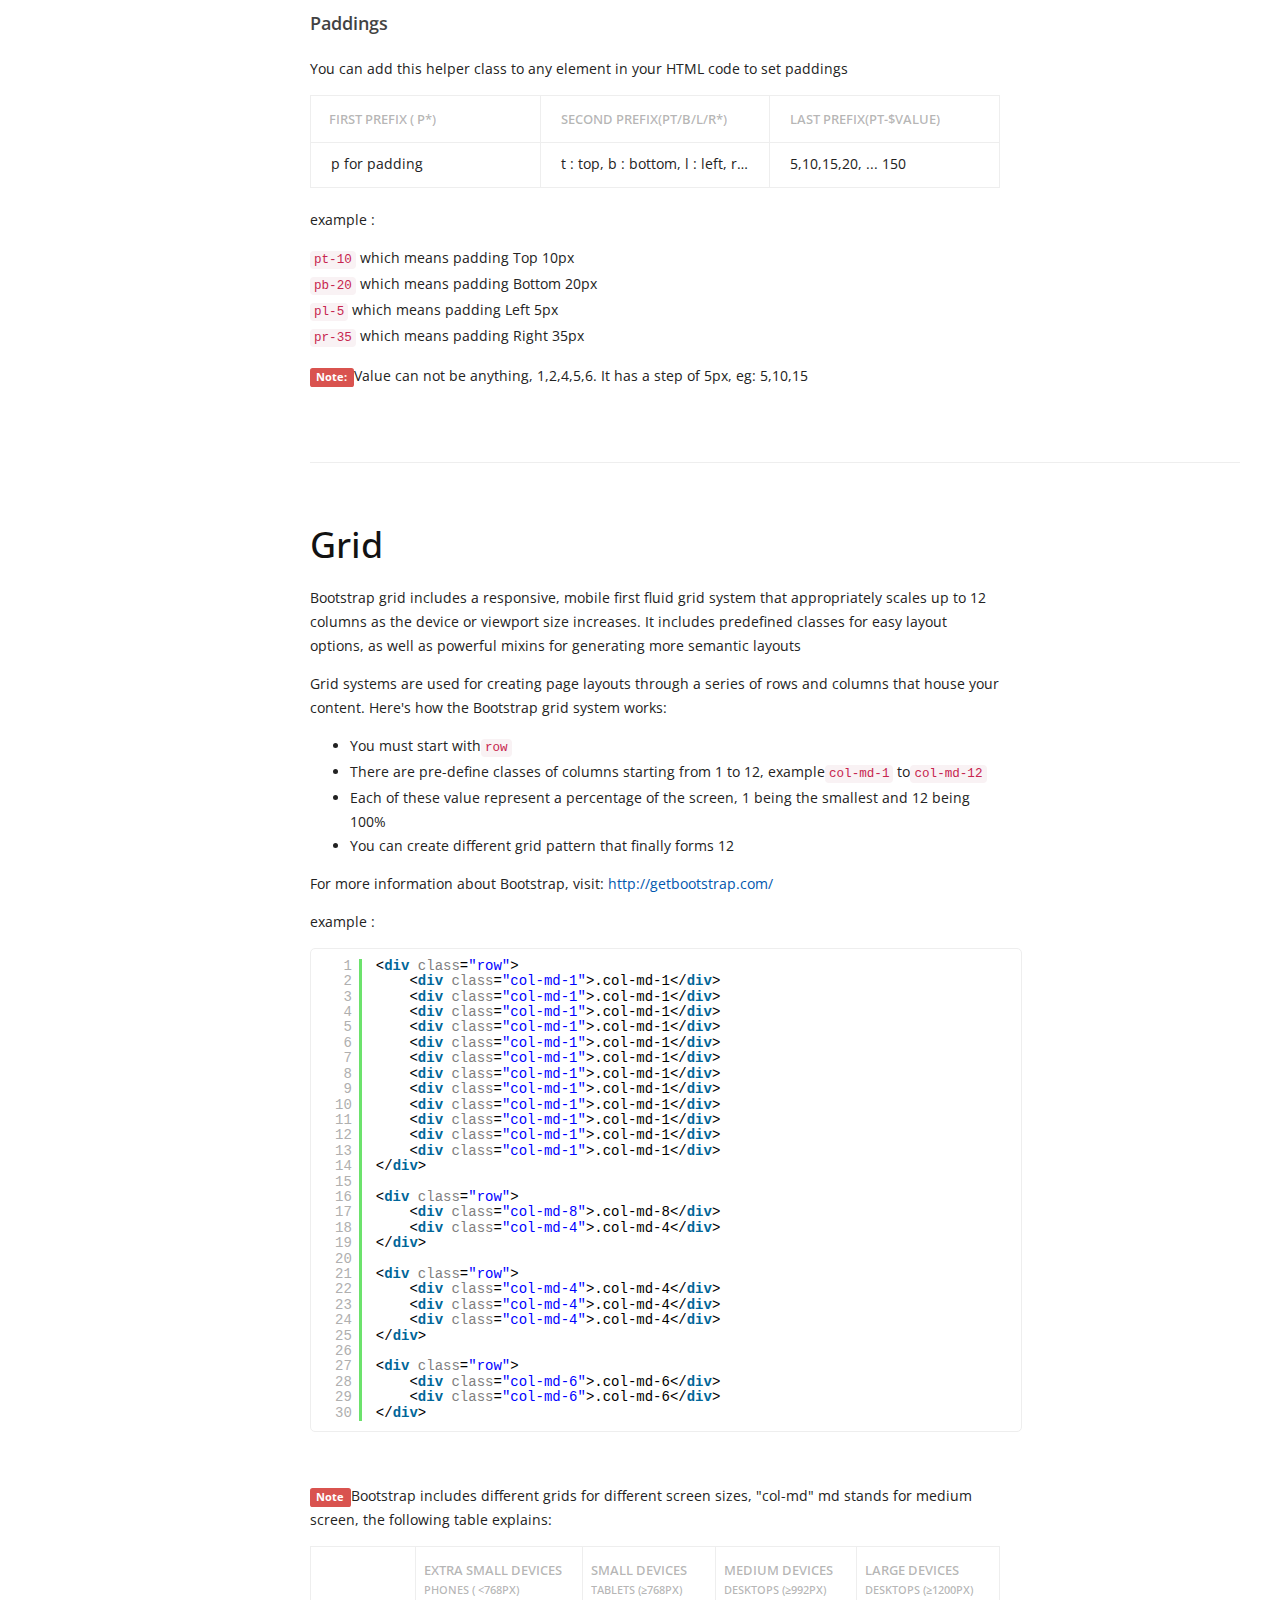
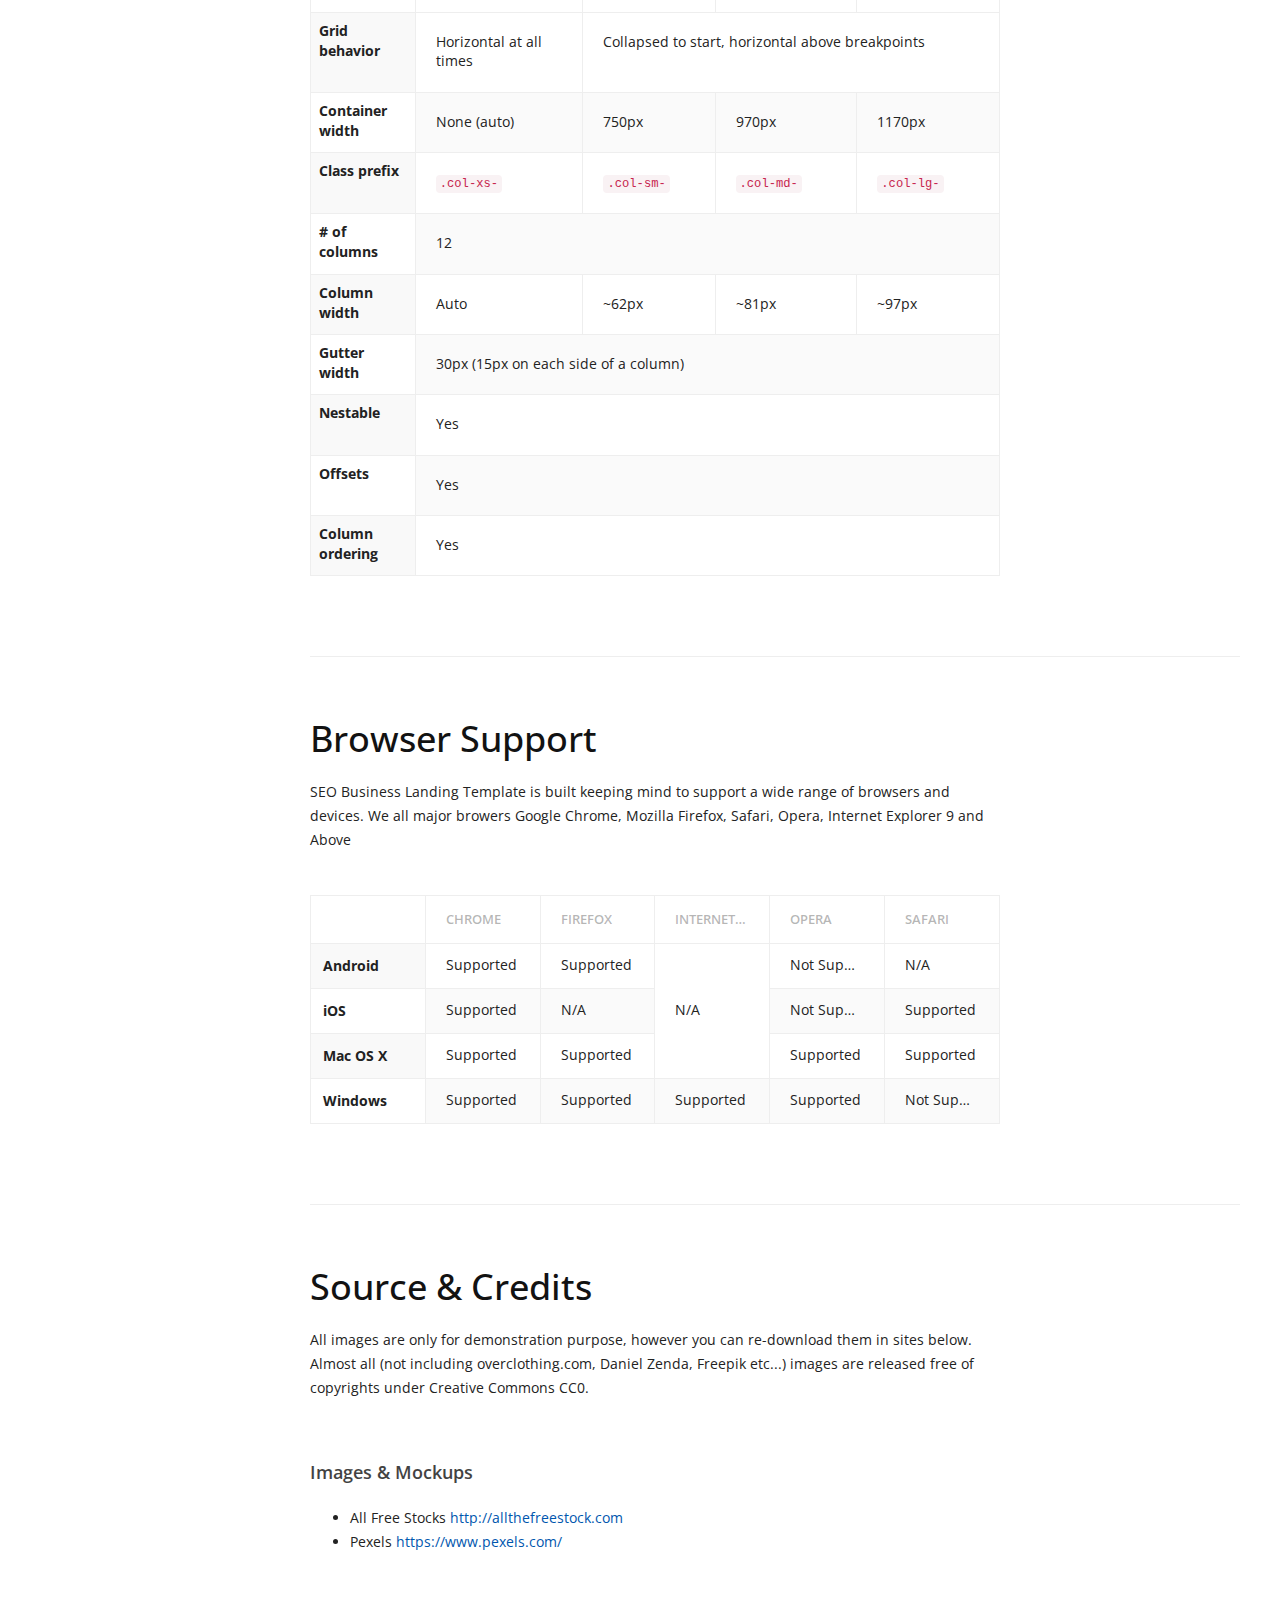
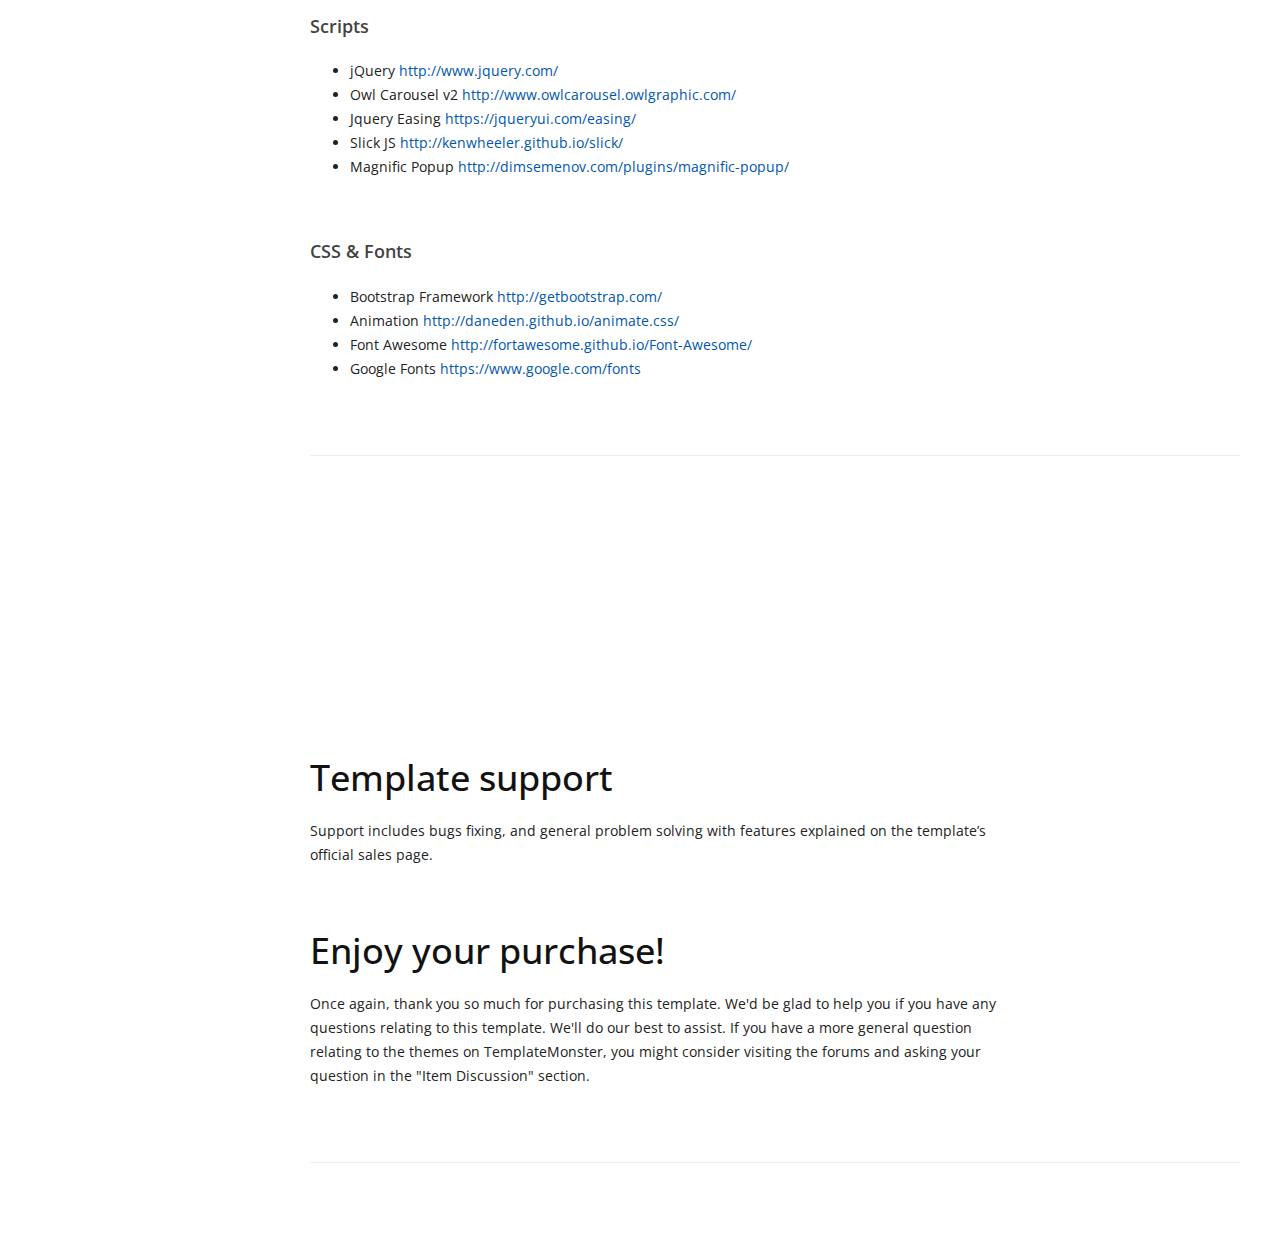
<file: documentation/index.html>
<!DOCTYPE html>
<html class="no-js" lang="en">

<head>
    <!--
    Basic Page Needs
    ==================================================
    -->
    <meta charset="UTF-8">
    <title>SEO Business Landing Template Documentation</title>
    <meta name="description" content="SEO Business Landing pages">
    <meta name="author" content="CodeGlamour">
    <meta name="keywords" content="App Landing theme template">
    <!--
    Mobile Specific Metas  ==============================
    -->
    <meta name="viewport" content="width=device-width, initial-scale=1">
    <!--
    CSS
    ==================================================
    -->
    <link href="https://fonts.googleapis.com/css?family=Open+Sans:400,500,700,800,600,300" rel="stylesheet">
    <link href="vendor/syntaxhighlighter/styles/shCoreDefault.css" rel="stylesheet">
    <link href="css/main.css" rel="stylesheet">
</head>

<body>
    <header id="header-wrapper">
        <div class="container text-center">
            <div id="logo">
                <h1><strong>SEO Business Landing Template Documentation</strong></h1>
            </div>
            <strong>Version:</strong>
            <span>1.0 |</span>
            <strong>Created Date:</strong>
            <span>9 August 2018</span>
        </div>
    </header>
    <div class="container">
        <ul class="docs-nav">
            <li>
                <strong>Introduction</strong>
            </li>
            <li>
                <a class="cc-active active" href="#getting-started">Getting Started</a>
            </li>
            <li>
                <a class="cc-active" href="#html-structure">HTML Structure</a>
            </li>
            <li>
                <a class="cc-active" href="#table-of-content">Table of Content</a>
            </li>
            <li>
                <a class="cc-active" href="#logo-settings">Logo</a>
            </li>
            <li>
                <a class="cc-active" href="#chaning-fonts">Fonts</a>
            </li>
           
            <li>
                <a class="cc-active" href="#helpers">Helper Classes</a>
            </li>
            <li>
                <a class="cc-active" href="#grid">Grid</a>
            </li>
            <li>
                <a class="cc-active" href="#browser-support">Browser Support</a>
            </li>
            <li>
                <a class="cc-active" href="#creadits">Source & Credits</a>
            </li>
            <li>
                <a class="cc-active" href="#template-support">Template Support</a>
            </li>
        </ul>
        <div class="docs-content">
            <div class="docs-content-inner">
                <section id="getting-started">
                    <h1>Introduction</h1>
                    <p>Welcome and thank you for purchasing our Template.
                    We really do appreciate every sale. If you have any questions that are not covered in this help file you can contact us via support on our profile page. <a href="#">SEO Business Landing Template</a>.If you like our work please do not forget to rate it.</p>                   
                    <br/>
                    <h1>Software</h1>
                    <p>
                        To edit this Website Template we recommend you download appropriate software:
                        <ol>
                            <li>
                                Use Sublime Text, Notepad++ or Web storm code editor to edit the source code of template files.
                            </li>
                            <li>
                                To upload files on a server you'll need FTP manager, we recommend you to use FileZilla.
                            </li>
                        </ol>
                    </p>
                    <br/>
                    <h1>Hosting</h1>
                    <p class="offset-top-10">
                        You can run index.html file directly from your site folder, but it won't let you explore all template functionality. You should upload template to hosting server in order to display a fully working website correctly.
                        <br/>
                        <br/>
                        You may also install Website Template to your computer locally by using localhost. In order to set up local server you may use WAMP, AppServ, MAMP or any similar software.
                    </p>
                    <p>
                        You can check following tutorials on how to set up local server:
                    </p>

                    <ul>
                        <li>
                            <a href="https://www.youtube.com/watch?v=N6ENnaRotmo">
                                How to install XAMP web server
                            </a>
                        </li>
                        <li>
                            <a href="https://www.youtube.com/watch?v=kVc_9vAO7oI">
                                How to install WAMP web server
                            </a>
                        </li>
                    </ul>
                    <br/>
                    <h1 id="Installation">Getting Started</h1>
                    <h4>What's Included</h4>
                    <p>Once you have download the package you will see the following folder structure in "
                        <strong>template</strong>" Folder</p>
                    <div id="default-tree">
                        <ul>
                            <li>
                                <strong>css</strong>- Main Stylesheet Files</li>
                            <li>
                                <strong>fonts</strong>- Fonts file and css for fonts</li>
                            <li>
                                <strong>images</strong>- Img Folder</li>
                            <li>
                                <strong>scripts</strong>- Js Folder</li>
                        </ul>
                    </div>
                    <p>In order to use in your website, you need to upload template files (
                        <strong>inside the folder www</strong>) to your web server with the help of one of the FTP-clients (for example, WinSCP or Total Commander etc).</p>
                </section>
                <section id="html-structure">
                    <h1>HTML Structure</h1>
                    <p>SEO Business Landing Template is based on Bootstrap 4 Framework (
                        <a href="http://getbootstrap.com/">http://getbootstrap.com/</a>) Bootstrap is the most popular HTML, CSS, and JS framework for developing responsive, mobile first projects on the web.</p>
                    <p>Below is a sample coding structure:</p>
                    <pre class="brush: html;">&lt;!DOCTYPE html&gt;
&lt;html lang="en"&gt;
&lt;head&gt;

    &lt;!-- Title, Stylesheets and Meta tags --&gt;
    ...

&lt;/head&gt;
&lt;body&gt;

    &lt;!-- Menu Wraper --&gt;
    &lt;div class="menu-wrap"&gt;

        ...

    &lt;/div&gt;

    &lt;!--/////////////////////////// HEADER Banner \\\\\\\\\\\\\\\\\\\\\\\\\\\--&gt;
    &lt;header id="main-banner"&gt;

        ...

    &lt;/header&gt;

    &lt;!--/////////////////////////// CONTENT \\\\\\\\\\\\\\\\\\\\\\\\\\\--&gt;
    &lt;main class="main-container"&gt;
        &lt;section&gt;
            &lt;div class="container"&gt;

                ...

            &lt;/div&gt;
        &lt;/section&gt;
    &lt;/main&gt;

    &lt;!--/////////////////////////// FOOTER \\\\\\\\\\\\\\\\\\\\\\\\\\\--&gt;
    &lt;footer&gt;
        &lt;div class="container"&gt;

            ...

        &lt;/div&gt;
    &lt;/footer&gt;
&lt;/div&gt;

&lt;!-- Jquery plugins and scripts --&gt;
&lt;script src="js/jquery-2.2.4.min.js"&gt;&lt;/script&gt;

    ...

&lt;!-- Plugins and scripts initialization --&gt;
&lt;script src="js/main.js"&gt;&lt;/script&gt;
&lt;/body&gt;
&lt;/html&gt;
</pre>
                </section>
                <section id="table-of-content">
                    <h1>Table of contents</h1>
                    <p class="offset-top-20"><span class="text-bold">style.css</span> has the following structure:</p>
                   
                    <pre class="brush: html;"><head>
/* ----------------------
[Table of contents]
1 - Import Google Fonts
2 - Start Main Rules
3 - Start Loading Page
4 - Start Home Section
    4-a - Background
    4-b - Logo
    4-c - Sticky Header
    4-d - Header Text
    4-e - Navbar
5 - Start About Section
6 - Start process Section
7 - Start feature Section
8 - Start Video-bg Section
9 - Start Service Section
10 - How it works Section
11 - Start Fun-facts  Section
12 - Start Portfolio Section
13 - Start Team Section
14 - Start Price Section
15 - Start Blog Section
16 - Start Client Section
17 - Start Contact Section
18 - Start Footer Section
 --------------------------*/
</head></pre>
                </section>

                <section id="logo-settings">
                    <h1>Logo Settings</h1>
                    <p>Default site logo is placed inside<code>header</code> container.</p>
                    <pre class="brush: html;"><!--HEADER-->
    &lt;div class="logo-menu">
              &lt;a class="logo" href="#">Your Logo Here &lt;/a&gt;
                
                ...
</pre>
                </section>
                <section id="chaning-fonts">
                    <h1>Changing Fonts</h1>
                    To change the embedded font, please take a look in the head part of the website and you will find this tag: 
                        <a target="_blank" href="http://www.google.com/fonts">Google Fonts Library</a>
                    </p>
                    <p>If you wish to add/change the site fonts, please take a look in the<code>head</code> part of the website and you will find this tag:</p>
                    <pre class="brush: html"><!-- LOAD GOOGLE FONTS -->
&lt;https://fonts.googleapis.com/css?family=Lato&gt;
</pre>
                    <p>To include new font you can simply add another line like this:</p>
                    <pre class="brush: html"><!-- LOAD GOOGLE FONTS -->
<link href="https://fonts.googleapis.com/css?family=Playfair+Display:400,400i,700,700i,900,900i" rel="stylesheet" type="text/css">
</pre>
                    <p>Or add an<code>|</code> seperator and paste<code>Lato:400,300,800,700,600</code> after default website fonts link.</p>
                </section>
             
                <section id="helpers">
                    <h1>Helpers</h1>
                    <br>
                    <p>SEO Business Landing Template helper css classes allow you to build your custom layout without touching any CSS code</p>
                    <p>These classes are generic helper classes predifined in the CSS of pages, here is quick view what they can do</p>
           
                    <h4>Margins</h4>
                    <p>You can add this helper class to any element in your HTML code to set Margins</p>
                    <table class="table table-bordered table-condensed table-striped table-responsive">
                        <thead>
                            <tr>
                                <th>First Prefix ( m-*)</th>
                                <th>Second Prefix(mt/b/l/r-*)</th>
                                <th>Last Prefix(mt-$value)</th>
                            </tr>
                        </thead>
                        <tbody>
                            <tr>
                                <td>m for margin</td>
                                <td>t : top, b : bottom, l : left, r : right</td>
                                <td>5,10,15,20, ... 150</td>
                            </tr>
                        </tbody>
                    </table>
                    <p>
                        <span>example :</span>
                    </p><code>mt-10</code>
                    <span>which means Margin Top 10px</span>
                    <br><code>mb-20</code>
                    <span>which means Margin Bottom 20px</span>
                    <br><code>ml-5</code>
                    <span>which means Margin Left 5px</span>
                    <br><code>mr-35</code>
                    <span>which means Margin Right 35px</span>
                    <br>
                    <p>
                        <label class="label label-danger">Note:</label>Value can not be anything, 1,2,4,5,6. It has a step of 5px, eg: 5,10,15
                    </p>
                    <p>Other options:</p>
                    <p>To remove margin from a HTML element add the class</p><code>no-margin</code>
                    <br>
                    <br>
                    <h4>Paddings</h4>
                    <p>You can add this helper class to any element in your HTML code to set paddings</p>
                    <table class="table table-bordered table-condensed table-striped table-responsive">
                        <thead>
                            <tr>
                                <th>First Prefix ( p*)</th>
                                <th>Second Prefix(pt/b/l/r*)</th>
                                <th>Last Prefix(pt-$value)</th>
                            </tr>
                        </thead>
                        <tbody>
                            <tr>
                                <td>p for padding</td>
                                <td>t : top, b : bottom, l : left, r : right</td>
                                <td>5,10,15,20, ... 150</td>
                            </tr>
                        </tbody>
                    </table>
                    <p>example :</p><code>pt-10</code>
                    <span>which means padding Top 10px</span>
                    <br><code>pb-20</code>
                    <span>which means padding Bottom 20px</span>
                    <br><code>pl-5</code>
                    <span>which means padding Left 5px</span>
                    <br><code>pr-35</code>
                    <span>which means padding Right 35px</span>
                    <br>
                    <p>
                        <label class="label label-danger">Note:</label>Value can not be anything, 1,2,4,5,6. It has a step of 5px, eg: 5,10,15
                    </p>
                </section>
     
                <section id="grid">
                    <h1>Grid</h1>
                    <p>
                        Bootstrap grid includes a responsive, mobile first fluid grid system that appropriately scales up to 12 columns as the device or viewport size increases. It includes predefined classes for easy layout options, as well as powerful mixins for generating
                        more semantic layouts
                    </p>
                    <p>Grid systems are used for creating page layouts through a series of rows and columns that house your content. Here's how the Bootstrap grid system works:</p>
                    <ul>
                        <li>You must start with<code>row</code>
                        </li>
                        <li>There are pre-define classes of columns starting from 1 to 12, example<code>col-md-1</code> to<code>col-md-12</code>
                        </li>
                        <li>Each of these value represent a percentage of the screen, 1 being the smallest and 12 being 100%</li>
                        <li>You can create different grid pattern that finally forms 12</li>
                    </ul>
                    <p>For more information about Bootstrap, visit:
                        <a href="http://getbootstrap.com/">http://getbootstrap.com/</a>
                    </p>
                    <p>example :</p>
                    <pre class="brush: html;"><div class="row">
    <div class="col-md-1">.col-md-1</div>
    <div class="col-md-1">.col-md-1</div>
    <div class="col-md-1">.col-md-1</div>
    <div class="col-md-1">.col-md-1</div>
    <div class="col-md-1">.col-md-1</div>
    <div class="col-md-1">.col-md-1</div>
    <div class="col-md-1">.col-md-1</div>
    <div class="col-md-1">.col-md-1</div>
    <div class="col-md-1">.col-md-1</div>
    <div class="col-md-1">.col-md-1</div>
    <div class="col-md-1">.col-md-1</div>
    <div class="col-md-1">.col-md-1</div>
</div>

<div class="row">
    <div class="col-md-8">.col-md-8</div>
    <div class="col-md-4">.col-md-4</div>
</div>

<div class="row">
    <div class="col-md-4">.col-md-4</div>
    <div class="col-md-4">.col-md-4</div>
    <div class="col-md-4">.col-md-4</div>
</div>

<div class="row">
    <div class="col-md-6">.col-md-6</div>
    <div class="col-md-6">.col-md-6</div>
</div></pre>
                    <br>
                    <p>
                        <span class="label label-danger">Note</span>Bootstrap includes different grids for different screen sizes, "col-md" md stands for medium screen, the following table explains:</p>
                    <table class="table table-bordered table-striped table-responsive">
                        <thead>
                            <tr>
                                <th></th>
                                <th>Extra small devices
                                    <small>Phones (
                                        <768px)</small>
                                </th>
                                <th>Small devices
                                    <small>Tablets (≥768px)</small>
                                </th>
                                <th>Medium devices
                                    <small>Desktops (≥992px)</small>
                                </th>
                                <th>Large devices
                                    <small>Desktops (≥1200px)</small>
                                </th>
                            </tr>
                        </thead>
                        <tbody>
                            <tr>
                                <th class="text-nowrap">Grid behavior
                                    <td>Horizontal at all times</td>
                                    <td colspan="3">Collapsed to start, horizontal above breakpoints</td>
                                </th>
                            </tr>
                            <tr>
                                <th class="text-nowrap">Container width
                                    <td>None (auto)</td>
                                    <td>750px</td>
                                    <td>970px</td>
                                    <td>1170px</td>
                                </th>
                            </tr>
                            <tr>
                                <th class="text-nowrap">Class prefix
                                    <td><code>.col-xs-</code>
                                    </td>
                                    <td><code>.col-sm-</code>
                                    </td>
                                    <td><code>.col-md-</code>
                                    </td>
                                    <td><code>.col-lg-</code>
                                    </td>
                                </th>
                            </tr>
                            <tr>
                                <th class="text-nowrap"># of columns
                                    <td colspan="4">12</td>
                                </th>
                            </tr>
                            <tr>
                                <th class="text-nowrap">Column width
                                    <td class="text-muted">Auto</td>
                                    <td>~62px</td>
                                    <td>~81px</td>
                                    <td>~97px</td>
                                </th>
                            </tr>
                            <tr>
                                <th class="text-nowrap">Gutter width
                                    <td colspan="4">30px (15px on each side of a column)</td>
                                </th>
                            </tr>
                            <tr>
                                <th class="text-nowrap">Nestable
                                    <td colspan="4">Yes</td>
                                </th>
                            </tr>
                            <tr>
                                <th class="text-nowrap">Offsets
                                    <td colspan="4">Yes</td>
                                </th>
                            </tr>
                            <tr>
                                <th class="text-nowrap">Column ordering
                                    <td colspan="4">Yes</td>
                                </th>
                            </tr>
                        </tbody>
                    </table>
                </section>
                <section id="browser-support">
                    <h1>Browser Support</h1>
                    <p>SEO Business Landing Template is built keeping mind to support a wide range of browsers and devices. We all major browers Google Chrome, Mozilla Firefox, Safari, Opera, Internet Explorer 9 and Above</p>
                    <p></p>
                    <br>
                    <table class="table table-bordered table-striped table-condensed table-responsive">
                        <thead>
                            <tr>
                                <td></td>
                                <th>Chrome</th>
                                <th>Firefox</th>
                                <th>Internet Explorer</th>
                                <th>Opera</th>
                                <th>Safari</th>
                            </tr>
                        </thead>
                        <tbody>
                            <tr>
                                <th>Android
                                    <td class="text-success">
                                        <span class="glyphicon glyphicon-ok"></span>Supported</td>
                                    <td class="text-success">
                                        <span class="glyphicon glyphicon-ok"></span>Supported</td>
                                    <td class="text-muted" rowspan="3" style="vertical-align: middle;">N/A</td>
                                    <td class="text-danger">
                                        <span class="glyphicon glyphicon-remove"></span>Not Supported</td>
                                    <td class="text-muted">N/A</td>
                                </th>
                            </tr>
                            <tr>
                                <th>iOS
                                    <td class="text-success">
                                        <span class="glyphicon glyphicon-ok"></span>Supported</td>
                                    <td class="text-muted">N/A</td>
                                    <td class="text-danger">
                                        <span class="glyphicon glyphicon-remove"></span>Not Supported</td>
                                    <td class="text-success">
                                        <span class="glyphicon glyphicon-ok"></span>Supported</td>
                                </th>
                            </tr>
                            <tr>
                                <th>Mac OS X
                                    <td class="text-success">
                                        <span class="glyphicon glyphicon-ok"></span>Supported</td>
                                    <td class="text-success">
                                        <span class="glyphicon glyphicon-ok"></span>Supported</td>
                                    <td class="text-success">
                                        <span class="glyphicon glyphicon-ok"></span>Supported</td>
                                    <td class="text-success">
                                        <span class="glyphicon glyphicon-ok"></span>Supported</td>
                                </th>
                            </tr>
                            <tr>
                                <th>Windows
                                    <td class="text-success">
                                        <span class="glyphicon glyphicon-ok"></span>Supported</td>
                                    <td class="text-success">
                                        <span class="glyphicon glyphicon-ok"></span>Supported</td>
                                    <td class="text-success">
                                        <span class="glyphicon glyphicon-ok"></span>Supported</td>
                                    <td class="text-success">
                                        <span class="glyphicon glyphicon-ok"></span>Supported</td>
                                    <td class="text-danger">
                                        <span class="glyphicon glyphicon-remove"></span>Not Supported</td>
                                </th>
                            </tr>
                        </tbody>
                    </table>
                </section>
                <section id="creadits">
                    <h1>Source & Credits</h1>
                    <p>
                        All images are only for demonstration purpose, however you can re-download them in sites below. Almost all (not including overclothing.com, Daniel Zenda, Freepik etc...) images are released free of copyrights under Creative Commons CC0.
                    </p>
                    <br>
                    <br>
                    <h4>Images & Mockups</h4>
                    <ul>
                        <li>All Free Stocks
                            <a target="_blank" href="allthefreestock.com">http://allthefreestock.com</a>
                        </li>
                        <li>Pexels
                            <a target="_blank" href="https://www.pexels.com/">https://www.pexels.com/</a>
                        </li>
                    </ul>
                    <br>
                    <br>
                    <h4>Scripts</h4>
                    <ul>
                        <li>
                      jQuery
                            <a target="_blank" href="http://www.jquery.com/">http://www.jquery.com/</a>
                        </li>
                        <li>Owl Carousel v2
                            <a target="_blank" href="http://www.owlcarousel.owlgraphic.com/">http://www.owlcarousel.owlgraphic.com/</a>
                        </li>
                        <li>Jquery Easing
                            <a target="_blank" href="https://jqueryui.com/easing/">https://jqueryui.com/easing/</a>
                        </li>
                        <li>Slick JS
                            <a target="_blank" href="http://kenwheeler.github.io/slick/">http://kenwheeler.github.io/slick/</a>
                        </li>
                        <li>Magnific Popup
                            <a target="_blank" href="http://dimsemenov.com/plugins/magnific-popup/">http://dimsemenov.com/plugins/magnific-popup/</a>
                        </li>
                    </ul>
                    <br>
                    <br>
                    <h4>CSS & Fonts</h4>
                    <ul>
                        <li>Bootstrap Framework
                            <a target="_blank" href="http://getbootstrap.com/">http://getbootstrap.com/</a>
                        </li>
                        <li>Animation
                            <a target="_blank" href="http://daneden.github.io/animate.css/">http://daneden.github.io/animate.css/</a>
                        </li>
                        <li>Font Awesome
                            <a target="_blank" href="http://fortawesome.github.io/Font-Awesome/">http://fortawesome.github.io/Font-Awesome/</a>
                        </li>
                        <li>Google Fonts
                            <a target="_blank" href="https://www.google.com/fonts">https://www.google.com/fonts</a>
                        </li>
                    </ul>
                </section>

                <section id="template-support">
                    <h1>Template support</h1>
                    <p>Support includes bugs fixing, and general problem solving with features explained on the template’s official sales page.</p>
                    <br/> 
                    <br/>  
                    <h1>Enjoy your purchase!</h1>
                    <p>Once again, thank you so much for purchasing this template. We'd be glad to help you if you have any questions relating to this template. We'll do our best to assist. If you have a more general question relating to the themes on TemplateMonster, you might consider visiting the forums and asking your question in the "Item Discussion" section.</p>
                </section>
            </div>
        </div>
    </div>
    <!--
    Javascripts
    ==================================================
    -->
    <script src="js/jquery.min.js"></script>
    <script src="js/layout.js"></script>
    <script src="vendor/syntaxhighlighter/scripts/shCore.js"></script>
    <script src="vendor/syntaxhighlighter/scripts/shBrushJScript.js"></script>
    <script src="vendor/syntaxhighlighter/scripts/shBrushCss.js"></script>
    <script src="vendor/syntaxhighlighter/scripts/shBrushPlain.js"></script>
    <script src="vendor/syntaxhighlighter/scripts/shBrushXml.js"></script>
    <script>
        SyntaxHighlighter.all();
    </script>
    <!--
    End Document
    ==================================================
    -->
</body>

</html>
</file>
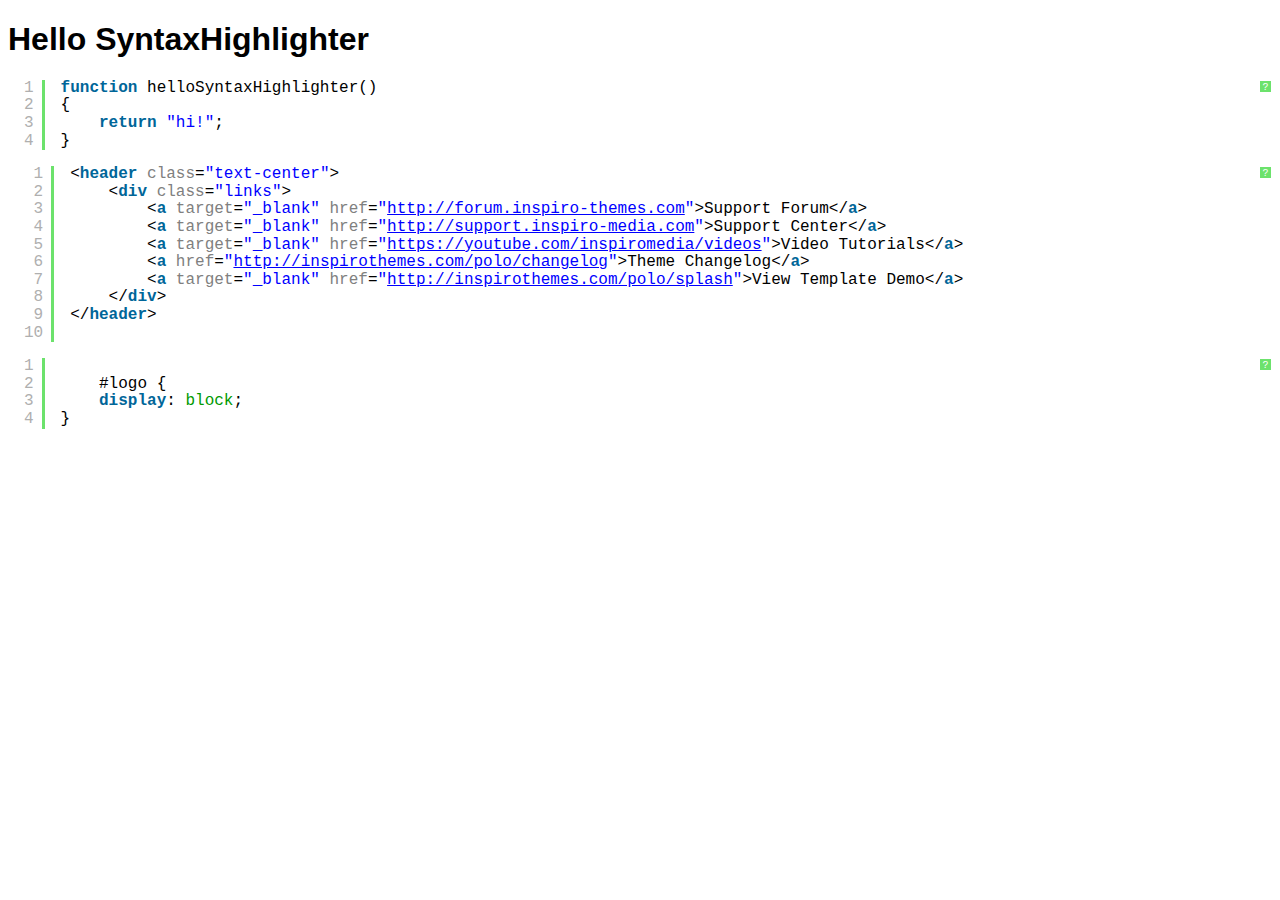
<file: documentation/vendor/syntaxhighlighter/index.html>
<!DOCTYPE html PUBLIC "-//W3C//DTD XHTML 1.0 Strict//EN" "http://www.w3.org/TR/xhtml1/DTD/xhtml1-strict.dtd">
<html xmlns="http://www.w3.org/1999/xhtml" xml:lang="en" lang="en">
<head>
	<meta http-equiv="Content-Type" content="text/html; charset=UTF-8" />
	<title>Hello SyntaxHighlighter</title>
	<script type="text/javascript" src="scripts/shCore.js"></script>
	<script type="text/javascript" src="scripts/shBrushJScript.js"></script>
		<script type="text/javascript" src="scripts/shBrushCss.js"></script>
	<script type="text/javascript" src="scripts/shBrushXml.js"></script>
	<link type="text/css" rel="stylesheet" href="styles/shCoreDefault.css"/>
	<script type="text/javascript">SyntaxHighlighter.all();</script>
</head>

<body style="background: white; font-family: Helvetica">

<h1>Hello SyntaxHighlighter</h1>
<pre class="brush: js;">
function helloSyntaxHighlighter()
{
	return "hi!";
}
</pre>
	
<pre class="brush: html;">	
	<header class="text-center">
		<div class="links">
			<a target="_blank" href="http://forum.inspiro-themes.com">Support Forum</a>
			<a target="_blank" href="http://support.inspiro-media.com">Support Center</a>
			<a target="_blank" href="https://youtube.com/inspiromedia/videos">Video Tutorials</a>
			<a href="http://inspirothemes.com/polo/changelog">Theme Changelog</a>
			<a target="_blank" href="http://inspirothemes.com/polo/splash">View Template Demo</a>
		</div>
	</header>
</pre>
	
	<pre class="brush: css;">	
	#logo {
	display: block;
}
</pre>
</html>
</file>
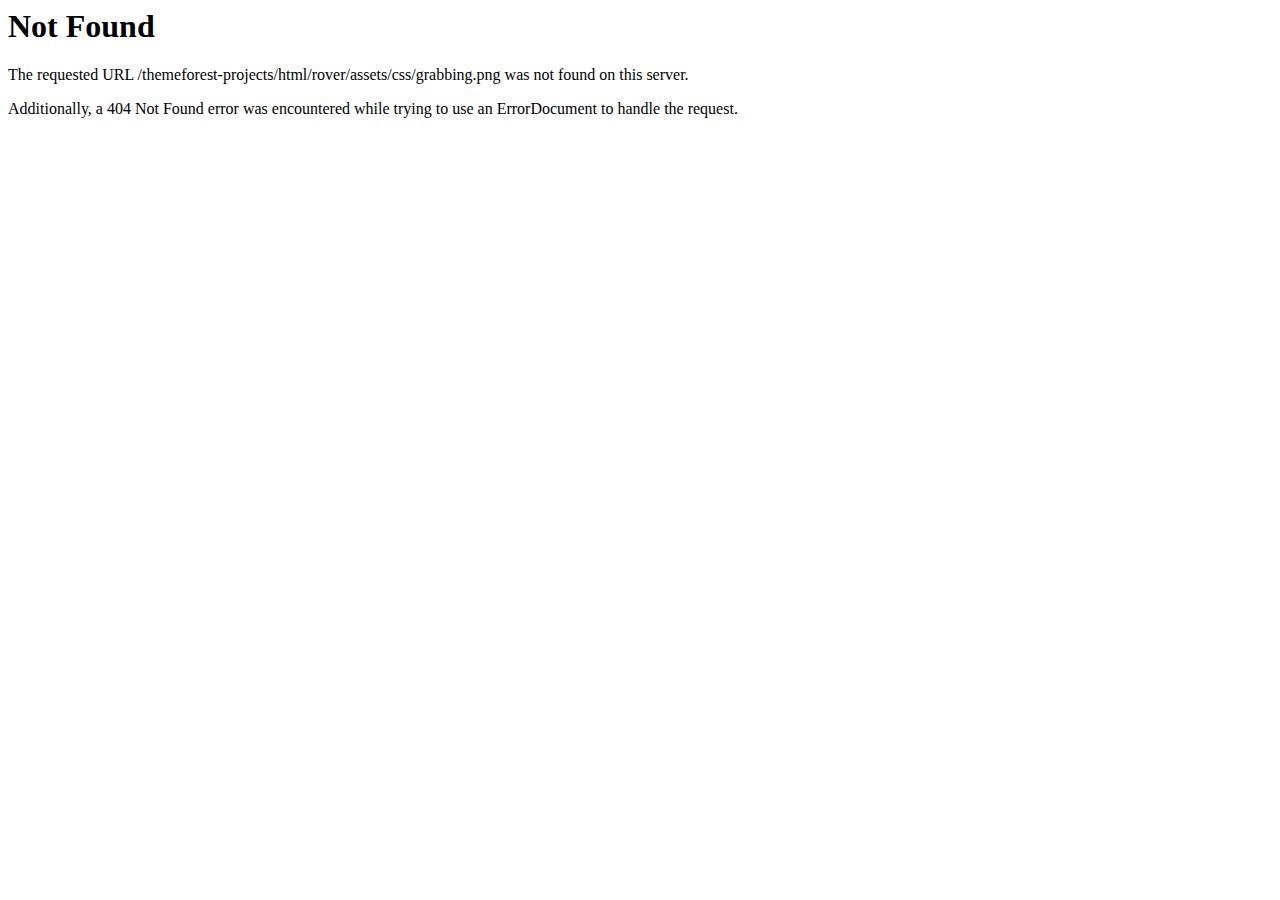
<file: assets/css/grabbing.html>
<!DOCTYPE HTML PUBLIC "-//IETF//DTD HTML 2.0//EN">
<html><head>
<title>404 Not Found</title>
</head><body>
<h1>Not Found</h1>
<p>The requested URL /themeforest-projects/html/rover/assets/css/grabbing.png was not found on this server.</p>
<p>Additionally, a 404 Not Found
error was encountered while trying to use an ErrorDocument to handle the request.</p>
</body></html>
</file>
<file: assets/css/themify-icons.css>
@font-face {
	font-family: 'themify';
	src:url('../fonts/themify9f24.eot?-fvbane');
	src:url('../fonts/themifyd41d.eot?#iefix-fvbane') format('embedded-opentype'),
		url('../fonts/themify9f24.woff?-fvbane') format('woff'),
		url('../fonts/themify9f24.ttf?-fvbane') format('truetype'),
		url('../fonts/themify9f24.svg?-fvbane#themify') format('svg');
	font-weight: normal;
	font-style: normal;
}

[class^="ti-"], [class*=" ti-"] {
	font-family: 'themify';
	speak: none;
	font-style: normal;
	font-weight: normal;
	font-variant: normal;
	text-transform: none;
	line-height: 1;

	/* Better Font Rendering =========== */
	-webkit-font-smoothing: antialiased;
	-moz-osx-font-smoothing: grayscale;
}

.ti-wand:before {
	content: "\e600";
}
.ti-volume:before {
	content: "\e601";
}
.ti-user:before {
	content: "\e602";
}
.ti-unlock:before {
	content: "\e603";
}
.ti-unlink:before {
	content: "\e604";
}
.ti-trash:before {
	content: "\e605";
}
.ti-thought:before {
	content: "\e606";
}
.ti-target:before {
	content: "\e607";
}
.ti-tag:before {
	content: "\e608";
}
.ti-tablet:before {
	content: "\e609";
}
.ti-star:before {
	content: "\e60a";
}
.ti-spray:before {
	content: "\e60b";
}
.ti-signal:before {
	content: "\e60c";
}
.ti-shopping-cart:before {
	content: "\e60d";
}
.ti-shopping-cart-full:before {
	content: "\e60e";
}
.ti-settings:before {
	content: "\e60f";
}
.ti-search:before {
	content: "\e610";
}
.ti-zoom-in:before {
	content: "\e611";
}
.ti-zoom-out:before {
	content: "\e612";
}
.ti-cut:before {
	content: "\e613";
}
.ti-ruler:before {
	content: "\e614";
}
.ti-ruler-pencil:before {
	content: "\e615";
}
.ti-ruler-alt:before {
	content: "\e616";
}
.ti-bookmark:before {
	content: "\e617";
}
.ti-bookmark-alt:before {
	content: "\e618";
}
.ti-reload:before {
	content: "\e619";
}
.ti-plus:before {
	content: "\e61a";
}
.ti-pin:before {
	content: "\e61b";
}
.ti-pencil:before {
	content: "\e61c";
}
.ti-pencil-alt:before {
	content: "\e61d";
}
.ti-paint-roller:before {
	content: "\e61e";
}
.ti-paint-bucket:before {
	content: "\e61f";
}
.ti-na:before {
	content: "\e620";
}
.ti-mobile:before {
	content: "\e621";
}
.ti-minus:before {
	content: "\e622";
}
.ti-medall:before {
	content: "\e623";
}
.ti-medall-alt:before {
	content: "\e624";
}
.ti-marker:before {
	content: "\e625";
}
.ti-marker-alt:before {
	content: "\e626";
}
.ti-arrow-up:before {
	content: "\e627";
}
.ti-arrow-right:before {
	content: "\e628";
}
.ti-arrow-left:before {
	content: "\e629";
}
.ti-arrow-down:before {
	content: "\e62a";
}
.ti-lock:before {
	content: "\e62b";
}
.ti-location-arrow:before {
	content: "\e62c";
}
.ti-link:before {
	content: "\e62d";
}
.ti-layout:before {
	content: "\e62e";
}
.ti-layers:before {
	content: "\e62f";
}
.ti-layers-alt:before {
	content: "\e630";
}
.ti-key:before {
	content: "\e631";
}
.ti-import:before {
	content: "\e632";
}
.ti-image:before {
	content: "\e633";
}
.ti-heart:before {
	content: "\e634";
}
.ti-heart-broken:before {
	content: "\e635";
}
.ti-hand-stop:before {
	content: "\e636";
}
.ti-hand-open:before {
	content: "\e637";
}
.ti-hand-drag:before {
	content: "\e638";
}
.ti-folder:before {
	content: "\e639";
}
.ti-flag:before {
	content: "\e63a";
}
.ti-flag-alt:before {
	content: "\e63b";
}
.ti-flag-alt-2:before {
	content: "\e63c";
}
.ti-eye:before {
	content: "\e63d";
}
.ti-export:before {
	content: "\e63e";
}
.ti-exchange-vertical:before {
	content: "\e63f";
}
.ti-desktop:before {
	content: "\e640";
}
.ti-cup:before {
	content: "\e641";
}
.ti-crown:before {
	content: "\e642";
}
.ti-comments:before {
	content: "\e643";
}
.ti-comment:before {
	content: "\e644";
}
.ti-comment-alt:before {
	content: "\e645";
}
.ti-close:before {
	content: "\e646";
}
.ti-clip:before {
	content: "\e647";
}
.ti-angle-up:before {
	content: "\e648";
}
.ti-angle-right:before {
	content: "\e649";
}
.ti-angle-left:before {
	content: "\e64a";
}
.ti-angle-down:before {
	content: "\e64b";
}
.ti-check:before {
	content: "\e64c";
}
.ti-check-box:before {
	content: "\e64d";
}
.ti-camera:before {
	content: "\e64e";
}
.ti-announcement:before {
	content: "\e64f";
}
.ti-brush:before {
	content: "\e650";
}
.ti-briefcase:before {
	content: "\e651";
}
.ti-bolt:before {
	content: "\e652";
}
.ti-bolt-alt:before {
	content: "\e653";
}
.ti-blackboard:before {
	content: "\e654";
}
.ti-bag:before {
	content: "\e655";
}
.ti-move:before {
	content: "\e656";
}
.ti-arrows-vertical:before {
	content: "\e657";
}
.ti-arrows-horizontal:before {
	content: "\e658";
}
.ti-fullscreen:before {
	content: "\e659";
}
.ti-arrow-top-right:before {
	content: "\e65a";
}
.ti-arrow-top-left:before {
	content: "\e65b";
}
.ti-arrow-circle-up:before {
	content: "\e65c";
}
.ti-arrow-circle-right:before {
	content: "\e65d";
}
.ti-arrow-circle-left:before {
	content: "\e65e";
}
.ti-arrow-circle-down:before {
	content: "\e65f";
}
.ti-angle-double-up:before {
	content: "\e660";
}
.ti-angle-double-right:before {
	content: "\e661";
}
.ti-angle-double-left:before {
	content: "\e662";
}
.ti-angle-double-down:before {
	content: "\e663";
}
.ti-zip:before {
	content: "\e664";
}
.ti-world:before {
	content: "\e665";
}
.ti-wheelchair:before {
	content: "\e666";
}
.ti-view-list:before {
	content: "\e667";
}
.ti-view-list-alt:before {
	content: "\e668";
}
.ti-view-grid:before {
	content: "\e669";
}
.ti-uppercase:before {
	content: "\e66a";
}
.ti-upload:before {
	content: "\e66b";
}
.ti-underline:before {
	content: "\e66c";
}
.ti-truck:before {
	content: "\e66d";
}
.ti-timer:before {
	content: "\e66e";
}
.ti-ticket:before {
	content: "\e66f";
}
.ti-thumb-up:before {
	content: "\e670";
}
.ti-thumb-down:before {
	content: "\e671";
}
.ti-text:before {
	content: "\e672";
}
.ti-stats-up:before {
	content: "\e673";
}
.ti-stats-down:before {
	content: "\e674";
}
.ti-split-v:before {
	content: "\e675";
}
.ti-split-h:before {
	content: "\e676";
}
.ti-smallcap:before {
	content: "\e677";
}
.ti-shine:before {
	content: "\e678";
}
.ti-shift-right:before {
	content: "\e679";
}
.ti-shift-left:before {
	content: "\e67a";
}
.ti-shield:before {
	content: "\e67b";
}
.ti-notepad:before {
	content: "\e67c";
}
.ti-server:before {
	content: "\e67d";
}
.ti-quote-right:before {
	content: "\e67e";
}
.ti-quote-left:before {
	content: "\e67f";
}
.ti-pulse:before {
	content: "\e680";
}
.ti-printer:before {
	content: "\e681";
}
.ti-power-off:before {
	content: "\e682";
}
.ti-plug:before {
	content: "\e683";
}
.ti-pie-chart:before {
	content: "\e684";
}
.ti-paragraph:before {
	content: "\e685";
}
.ti-panel:before {
	content: "\e686";
}
.ti-package:before {
	content: "\e687";
}
.ti-music:before {
	content: "\e688";
}
.ti-music-alt:before {
	content: "\e689";
}
.ti-mouse:before {
	content: "\e68a";
}
.ti-mouse-alt:before {
	content: "\e68b";
}
.ti-money:before {
	content: "\e68c";
}
.ti-microphone:before {
	content: "\e68d";
}
.ti-menu:before {
	content: "\e68e";
}
.ti-menu-alt:before {
	content: "\e68f";
}
.ti-map:before {
	content: "\e690";
}
.ti-map-alt:before {
	content: "\e691";
}
.ti-loop:before {
	content: "\e692";
}
.ti-location-pin:before {
	content: "\e693";
}
.ti-list:before {
	content: "\e694";
}
.ti-light-bulb:before {
	content: "\e695";
}
.ti-Italic:before {
	content: "\e696";
}
.ti-info:before {
	content: "\e697";
}
.ti-infinite:before {
	content: "\e698";
}
.ti-id-badge:before {
	content: "\e699";
}
.ti-hummer:before {
	content: "\e69a";
}
.ti-home:before {
	content: "\e69b";
}
.ti-help:before {
	content: "\e69c";
}
.ti-headphone:before {
	content: "\e69d";
}
.ti-harddrives:before {
	content: "\e69e";
}
.ti-harddrive:before {
	content: "\e69f";
}
.ti-gift:before {
	content: "\e6a0";
}
.ti-game:before {
	content: "\e6a1";
}
.ti-filter:before {
	content: "\e6a2";
}
.ti-files:before {
	content: "\e6a3";
}
.ti-file:before {
	content: "\e6a4";
}
.ti-eraser:before {
	content: "\e6a5";
}
.ti-envelope:before {
	content: "\e6a6";
}
.ti-download:before {
	content: "\e6a7";
}
.ti-direction:before {
	content: "\e6a8";
}
.ti-direction-alt:before {
	content: "\e6a9";
}
.ti-dashboard:before {
	content: "\e6aa";
}
.ti-control-stop:before {
	content: "\e6ab";
}
.ti-control-shuffle:before {
	content: "\e6ac";
}
.ti-control-play:before {
	content: "\e6ad";
}
.ti-control-pause:before {
	content: "\e6ae";
}
.ti-control-forward:before {
	content: "\e6af";
}
.ti-control-backward:before {
	content: "\e6b0";
}
.ti-cloud:before {
	content: "\e6b1";
}
.ti-cloud-up:before {
	content: "\e6b2";
}
.ti-cloud-down:before {
	content: "\e6b3";
}
.ti-clipboard:before {
	content: "\e6b4";
}
.ti-car:before {
	content: "\e6b5";
}
.ti-calendar:before {
	content: "\e6b6";
}
.ti-book:before {
	content: "\e6b7";
}
.ti-bell:before {
	content: "\e6b8";
}
.ti-basketball:before {
	content: "\e6b9";
}
.ti-bar-chart:before {
	content: "\e6ba";
}
.ti-bar-chart-alt:before {
	content: "\e6bb";
}
.ti-back-right:before {
	content: "\e6bc";
}
.ti-back-left:before {
	content: "\e6bd";
}
.ti-arrows-corner:before {
	content: "\e6be";
}
.ti-archive:before {
	content: "\e6bf";
}
.ti-anchor:before {
	content: "\e6c0";
}
.ti-align-right:before {
	content: "\e6c1";
}
.ti-align-left:before {
	content: "\e6c2";
}
.ti-align-justify:before {
	content: "\e6c3";
}
.ti-align-center:before {
	content: "\e6c4";
}
.ti-alert:before {
	content: "\e6c5";
}
.ti-alarm-clock:before {
	content: "\e6c6";
}
.ti-agenda:before {
	content: "\e6c7";
}
.ti-write:before {
	content: "\e6c8";
}
.ti-window:before {
	content: "\e6c9";
}
.ti-widgetized:before {
	content: "\e6ca";
}
.ti-widget:before {
	content: "\e6cb";
}
.ti-widget-alt:before {
	content: "\e6cc";
}
.ti-wallet:before {
	content: "\e6cd";
}
.ti-video-clapper:before {
	content: "\e6ce";
}
.ti-video-camera:before {
	content: "\e6cf";
}
.ti-vector:before {
	content: "\e6d0";
}
.ti-themify-logo:before {
	content: "\e6d1";
}
.ti-themify-favicon:before {
	content: "\e6d2";
}
.ti-themify-favicon-alt:before {
	content: "\e6d3";
}
.ti-support:before {
	content: "\e6d4";
}
.ti-stamp:before {
	content: "\e6d5";
}
.ti-split-v-alt:before {
	content: "\e6d6";
}
.ti-slice:before {
	content: "\e6d7";
}
.ti-shortcode:before {
	content: "\e6d8";
}
.ti-shift-right-alt:before {
	content: "\e6d9";
}
.ti-shift-left-alt:before {
	content: "\e6da";
}
.ti-ruler-alt-2:before {
	content: "\e6db";
}
.ti-receipt:before {
	content: "\e6dc";
}
.ti-pin2:before {
	content: "\e6dd";
}
.ti-pin-alt:before {
	content: "\e6de";
}
.ti-pencil-alt2:before {
	content: "\e6df";
}
.ti-palette:before {
	content: "\e6e0";
}
.ti-more:before {
	content: "\e6e1";
}
.ti-more-alt:before {
	content: "\e6e2";
}
.ti-microphone-alt:before {
	content: "\e6e3";
}
.ti-magnet:before {
	content: "\e6e4";
}
.ti-line-double:before {
	content: "\e6e5";
}
.ti-line-dotted:before {
	content: "\e6e6";
}
.ti-line-dashed:before {
	content: "\e6e7";
}
.ti-layout-width-full:before {
	content: "\e6e8";
}
.ti-layout-width-default:before {
	content: "\e6e9";
}
.ti-layout-width-default-alt:before {
	content: "\e6ea";
}
.ti-layout-tab:before {
	content: "\e6eb";
}
.ti-layout-tab-window:before {
	content: "\e6ec";
}
.ti-layout-tab-v:before {
	content: "\e6ed";
}
.ti-layout-tab-min:before {
	content: "\e6ee";
}
.ti-layout-slider:before {
	content: "\e6ef";
}
.ti-layout-slider-alt:before {
	content: "\e6f0";
}
.ti-layout-sidebar-right:before {
	content: "\e6f1";
}
.ti-layout-sidebar-none:before {
	content: "\e6f2";
}
.ti-layout-sidebar-left:before {
	content: "\e6f3";
}
.ti-layout-placeholder:before {
	content: "\e6f4";
}
.ti-layout-menu:before {
	content: "\e6f5";
}
.ti-layout-menu-v:before {
	content: "\e6f6";
}
.ti-layout-menu-separated:before {
	content: "\e6f7";
}
.ti-layout-menu-full:before {
	content: "\e6f8";
}
.ti-layout-media-right-alt:before {
	content: "\e6f9";
}
.ti-layout-media-right:before {
	content: "\e6fa";
}
.ti-layout-media-overlay:before {
	content: "\e6fb";
}
.ti-layout-media-overlay-alt:before {
	content: "\e6fc";
}
.ti-layout-media-overlay-alt-2:before {
	content: "\e6fd";
}
.ti-layout-media-left-alt:before {
	content: "\e6fe";
}
.ti-layout-media-left:before {
	content: "\e6ff";
}
.ti-layout-media-center-alt:before {
	content: "\e700";
}
.ti-layout-media-center:before {
	content: "\e701";
}
.ti-layout-list-thumb:before {
	content: "\e702";
}
.ti-layout-list-thumb-alt:before {
	content: "\e703";
}
.ti-layout-list-post:before {
	content: "\e704";
}
.ti-layout-list-large-image:before {
	content: "\e705";
}
.ti-layout-line-solid:before {
	content: "\e706";
}
.ti-layout-grid4:before {
	content: "\e707";
}
.ti-layout-grid3:before {
	content: "\e708";
}
.ti-layout-grid2:before {
	content: "\e709";
}
.ti-layout-grid2-thumb:before {
	content: "\e70a";
}
.ti-layout-cta-right:before {
	content: "\e70b";
}
.ti-layout-cta-left:before {
	content: "\e70c";
}
.ti-layout-cta-center:before {
	content: "\e70d";
}
.ti-layout-cta-btn-right:before {
	content: "\e70e";
}
.ti-layout-cta-btn-left:before {
	content: "\e70f";
}
.ti-layout-column4:before {
	content: "\e710";
}
.ti-layout-column3:before {
	content: "\e711";
}
.ti-layout-column2:before {
	content: "\e712";
}
.ti-layout-accordion-separated:before {
	content: "\e713";
}
.ti-layout-accordion-merged:before {
	content: "\e714";
}
.ti-layout-accordion-list:before {
	content: "\e715";
}
.ti-ink-pen:before {
	content: "\e716";
}
.ti-info-alt:before {
	content: "\e717";
}
.ti-help-alt:before {
	content: "\e718";
}
.ti-headphone-alt:before {
	content: "\e719";
}
.ti-hand-point-up:before {
	content: "\e71a";
}
.ti-hand-point-right:before {
	content: "\e71b";
}
.ti-hand-point-left:before {
	content: "\e71c";
}
.ti-hand-point-down:before {
	content: "\e71d";
}
.ti-gallery:before {
	content: "\e71e";
}
.ti-face-smile:before {
	content: "\e71f";
}
.ti-face-sad:before {
	content: "\e720";
}
.ti-credit-card:before {
	content: "\e721";
}
.ti-control-skip-forward:before {
	content: "\e722";
}
.ti-control-skip-backward:before {
	content: "\e723";
}
.ti-control-record:before {
	content: "\e724";
}
.ti-control-eject:before {
	content: "\e725";
}
.ti-comments-smiley:before {
	content: "\e726";
}
.ti-brush-alt:before {
	content: "\e727";
}
.ti-youtube:before {
	content: "\e728";
}
.ti-vimeo:before {
	content: "\e729";
}
.ti-twitter:before {
	content: "\e72a";
}
.ti-time:before {
	content: "\e72b";
}
.ti-tumblr:before {
	content: "\e72c";
}
.ti-skype:before {
	content: "\e72d";
}
.ti-share:before {
	content: "\e72e";
}
.ti-share-alt:before {
	content: "\e72f";
}
.ti-rocket:before {
	content: "\e730";
}
.ti-pinterest:before {
	content: "\e731";
}
.ti-new-window:before {
	content: "\e732";
}
.ti-microsoft:before {
	content: "\e733";
}
.ti-list-ol:before {
	content: "\e734";
}
.ti-linkedin:before {
	content: "\e735";
}
.ti-layout-sidebar-2:before {
	content: "\e736";
}
.ti-layout-grid4-alt:before {
	content: "\e737";
}
.ti-layout-grid3-alt:before {
	content: "\e738";
}
.ti-layout-grid2-alt:before {
	content: "\e739";
}
.ti-layout-column4-alt:before {
	content: "\e73a";
}
.ti-layout-column3-alt:before {
	content: "\e73b";
}
.ti-layout-column2-alt:before {
	content: "\e73c";
}
.ti-instagram:before {
	content: "\e73d";
}
.ti-google:before {
	content: "\e73e";
}
.ti-github:before {
	content: "\e73f";
}
.ti-flickr:before {
	content: "\e740";
}
.ti-facebook:before {
	content: "\e741";
}
.ti-dropbox:before {
	content: "\e742";
}
.ti-dribbble:before {
	content: "\e743";
}
.ti-apple:before {
	content: "\e744";
}
.ti-android:before {
	content: "\e745";
}
.ti-save:before {
	content: "\e746";
}
.ti-save-alt:before {
	content: "\e747";
}
.ti-yahoo:before {
	content: "\e748";
}
.ti-wordpress:before {
	content: "\e749";
}
.ti-vimeo-alt:before {
	content: "\e74a";
}
.ti-twitter-alt:before {
	content: "\e74b";
}
.ti-tumblr-alt:before {
	content: "\e74c";
}
.ti-trello:before {
	content: "\e74d";
}
.ti-stack-overflow:before {
	content: "\e74e";
}
.ti-soundcloud:before {
	content: "\e74f";
}
.ti-sharethis:before {
	content: "\e750";
}
.ti-sharethis-alt:before {
	content: "\e751";
}
.ti-reddit:before {
	content: "\e752";
}
.ti-pinterest-alt:before {
	content: "\e753";
}
.ti-microsoft-alt:before {
	content: "\e754";
}
.ti-linux:before {
	content: "\e755";
}
.ti-jsfiddle:before {
	content: "\e756";
}
.ti-joomla:before {
	content: "\e757";
}
.ti-html5:before {
	content: "\e758";
}
.ti-flickr-alt:before {
	content: "\e759";
}
.ti-email:before {
	content: "\e75a";
}
.ti-drupal:before {
	content: "\e75b";
}
.ti-dropbox-alt:before {
	content: "\e75c";
}
.ti-css3:before {
	content: "\e75d";
}
.ti-rss:before {
	content: "\e75e";
}
.ti-rss-alt:before {
	content: "\e75f";
}
</file>
<file: assets/css/style.css>
/*
Theme Name: SEO - One Page Parallax Html5 Template
Version: 1.0
Description: SEO - One Page Parallax Html5 Template
Tags: SEO, one page, minimal, creative, html template, html5 template, site template, business template, parallax template, parallax
Text Domain: SEO
*/

/* -------------------------------
=>  Table of Content  <=

1 - Import Google Fonts
2 - Start Main Rules
3 - Start Loading Page
4 - Start Home Section
5 - Start Main Banner Section
6 - Start Services we provide Section
7 - Start About Us Section
8 - Start Case Study Section
9 - Start pricing Section
10 - team Section
11 - Start Clients  Section
12 - Start testimonial Section
13 - Start contact us Section
14 - Start Footer Section
----------------------------------*/

/* ---------------------------------------
    1 - Import Google Fonts
 ---------------------------------------*/
/* google font > Work sans */
@import url('https://fonts.googleapis.com/css?family=Work+Sans');

/*------------------------------
    2 - Start Main Rules 
------------------------------*/
body {
    color: #2a2a2a;
    font-family: 'Work Sans', sans-serif;
    font-size: 13px; 
    font-weight: 400;
    line-height: 24px;
}
a,
a:hover,
a:focus {
    outline: none;
    text-decoration: none;
}
h1, 
h2,
h3,
h4,
h5,
h6,
a {
    color: #323232;
    font-family: 'Montserrat', sans-serif;
}
button {
    border: none;
    margin: 0;
    padding: 0;
    letter-spacing: 1px;
    background-color: transparent;
}
img {
    height: auto;
}

.section-bg-dark {
  background: #fcfcfc;
}
.section-padding {
    padding: 80px 0px;
}
.section-padding-50 {
    padding: 80px 0 50px 0px;
}
.section-title span {
    color: #777;
    display: inline-block;
    font-size: 13px;
    font-weight: 400;
    line-height: 1;
    letter-spacing: 2px;
    margin-bottom: 7px;
    text-transform: uppercase;
}
.section-title h4 {
    font-size: 28px;
    font-weight: 700;
    letter-spacing: 1px;
    line-height: 1.2;
    text-transform: capitalize;
}
.separator {
    background-color: #ed1c47;
    height: 1px;
    margin: 15px auto 0;
    width: 85px;
}
.section-title p {
    margin-top: 7px;
}

.overlay {
    background-color: #bd1717db;
    height: 100%;
    left: 0;
    opacity: .5;
    position: absolute;
    top: 0;
    width: 100%;
}

.pt-50 {
  padding-top: 50px;
} 
.pt-100 {
  padding-top: 100px;
} 

.grid-wrapper {
  padding-top: 0!important;
}

.mt-35 {
  margin-top: 35px!important;
}
/* All Transitions */
.header-text a,
.services .single-service,
.portfolio-filter li,
.price .single-price,
.price .price-content a,
.contact .contact-form input[type=submit],
#footer .social-link a,
.copyright p a {
    -webkit-transition: all .7s;
    -moz-transition: all .7s;
    -ms-transition: all .7s;
    -o-transition: all .7s;
    transition: all .7s;
}


/* Typed Cursor */
.typed-cursor {
	opacity: 1;
	-webkit-animation: blink 1.7s infinite;
	-moz-animation: blink 1.7s infinite;
	animation: blink 1.7s infinite;
}
@keyframes blink {
	0% { opacity:1; }
	50% { opacity:0; }
	100% { opacity:1; }
}
@-webkit-keyframes blink {
	0% { opacity:1; }
	50% { opacity:0; }
	100% { opacity:1; }
}
@-moz-keyframes blink {
	0% { opacity:1; }
	50% { opacity:0; }
	100% { opacity:1; }
}
/* End of Main Rules */

/* ---------------------------------------
	3 - Start Loading Page
----------------------------------------- */
.preloader {
	background: #6384ffb5;
	display: block;
	height: 100%;
	left: 0;
	position: fixed;
	top: 0;
	width: 100%;
	z-index: 100000;
}
.preloader .item-list {
	height: 33px;
	left: 0;
    margin: 0 auto;
	position: relative;
	top: 50%;
    transform: translateY(-50%);
	width: 33px;
}
.preloader .item-list .item {
	background: #c8c8c8;
	border-radius: 50%;
    height: 100%;
	opacity: 0.6;
    position: absolute;
    width: 100%;
    -webkit-animation: bounce 2s infinite ease-in-out;
    animation: bounce 2s infinite ease-in-out;
}
.preloader .item-list .item2 {
	-webkit-animation-delay: -1s;
	animation-delay: -1s;
}

@-webkit-keyframes bounce {
	0%, 100% {
		-webkit-transform: scale(0);
	}
	50% {
		-webkit-transform: scale(1);
	}
}

@keyframes bounce {
	0%, 100% {
		transform: scale(0);
		-webkit-transform: scale(0);
	}
	50% {
		transform: scale(1);
		-webkit-transform: scale(1);
	}
}

/* End of Loading Page */

/* ---------------------------------------
    4 - Start Home Section
----------------------------------------- */

.main_navbar{
  
   left: 0;
   width: 100%;
   z-index: 99;
   top: 0;
   -webkit-transition: all 400ms linear 0s;
 -o-transition: all 400ms linear 0s;
 transition: all 400ms linear 0s;
}

.navbar-brand img{
    height: 34px;
}

.main_navbar.sticky {
  background: #02d871 !important;
   box-shadow: 0 -1px 10px rgba(193, 174, 174, 0.1);
   -webkit-box-shadow: 0 -1px 10px rgba(193, 174, 174, 0.1);
   min-height: 72px;
   width: 100%;
   position: fixed;
   top: 0;
   margin-top: 0;
   z-index: 99;
   -webkit-transition: all 400ms linear 0s;
 -o-transition: all 400ms linear 0s;
 transition: all 400ms linear 0s;
}
.navbar-dark .navbar-nav .nav-link {
   color: #fff;
   padding: 10px;
   text-transform: uppercase;
   font-weight: 600;
   padding-right: 15px;
}

.navbar-dark .navbar-nav .nav-link:hover {
   color: rgba(255,255,255,.75);
   padding: 10px;
   padding-right: 15px;
}

.navbar-button a{
   background-color: transparent;
   border: 2px solid #fff;
   font-weight: 600;
   color: #fff!important;
   display: inline-block;
   padding: 8px 40px;
   margin-left: 10px;
   -webkit-transition: all 150ms linear 0s;
   -o-transition: all 150ms linear 0s;
   transition: all 150ms linear 0s;
   cursor: pointer;
}

.navbar-button:hover a {
   color: #6384ff !important;
   background: #fff;

}

.logo {
    font-size: 2.7em;
    font-weight: 900;
}
/* stcicky css */

.main-header{
   background: #0000007a  !important;
    left: 0;
    position: absolute;
    width: 100%;
    z-index: 99;
    top: 0;
    padding: 0 4%;
    padding-top: 1%;
    padding-bottom: 1%;
}

.main-header.sticky {
  background: #5477f7ed  !important;
    box-shadow: 0 4px 20px rgba(193, 174, 174, 0.1);
    -webkit-box-shadow: 0 4px 20px rgba(193, 174, 174, 0.1);
    min-height: 72px;
    width: 100%;
    position: fixed;
    top: 0;
    margin-top: 0;
    z-index: 99;
    -webkit-transition: 0.3s ease-in-out;
    -moz-transition: 0.3s ease-in-out;
    transition: 0.3s ease-in-out;
}

/* --------------------------
5 : Main Banner Area CSS
-------------------------- */
.main_banner_area{
    background: #6384ff;
    position: relative;
    z-index: 1;
    background-position: top center;
    background-size: cover;
    background-attachment: fixed;
    padding: 190px 0 125px 0;
    text-align: center;
}
.main_banner_area h1 {
    text-align: left;
    font-size: 3.1em;
    color: #fff;
    font-weight: 800;
}

h1 .ityped-cursor {
  font-size: 1.5em;
  font-weight: 100;
  line-height: 4rem;
}
/* ---------------------------------------
    6 - Services we provide Section
----------------------------------------- */

p.larger-txt {
    font-size: 18px;
    line-height: 35px;
    margin: 30px 0 0 0;
}

.grid-wrapper {
    padding-top: 4rem;
}

.service-block {
    padding: 0 15px;
}

.service-block h4 {
    margin-bottom: 1.8rem;
    font-size: 30px;
    line-height: 2.8rem;
    font-family: "Catamaran", sans-serif;
    color: #32325c;
    font-weight: 700;
}

.service-block>img {
    margin: 0 1rem 3rem;
}
/* ---------------------------------------
   7 - Start About Us Section
----------------------------------------- */

.short-sbout-us {
}

.theme-title h2 {
    line-height: 55px;
    position: relative;
    padding-bottom: 22px;
    font-size: 44px;
    font-weight: 700;
}

.theme-title h2:before {
    content: '';
    width: 178px;
    height: 2px;
    position: absolute;
    left: 0;
    bottom: 0;
    background: #6384ff;
    background: -webkit-gradient(linear,left top, right top,color-stop(81%, #6384ff), color-stop(81%, #fff), color-stop(89%, #fff), color-stop(89%, #6384ff), to(#6384ff));
    background: linear-gradient(to right,#6384ff 81%, #fff 81%, #fff 89%, #6384ff 89%, #6384ff 100%);
}

.short-sbout-us p {
    font-size: 18px;
    line-height: 35px;
    margin: 30px 0 30px 0;
}

body .theme-button {
    width: 220px;
    line-height: 48px;
    border-width: 1px;
    text-align: center;
    font-size: 15px;
    padding: 10px 15px;
    font-weight: 600;
    border-style: solid;
    border-color: #6384ff;
    color: #6384ff;
    transition: all .3s ease-in-out;
}

body .theme-button:hover {
  color: #fff;
  background: #6384ff;
}

/* End of About Us Section */

/* ---------------------------------------
    8 - Case Study Section
----------------------------------------- */

.theme-title-c h2 {
    line-height: 55px;
    position: relative;
    padding-bottom: 22px;
    font-size: 44px;
    font-weight: 700;
}

.theme-title-c h2:before {
    content: '';
    width: 178px;
    height: 2px;
    position: absolute;
    left: 50%;
    bottom: 0;
    background: #6384ff;
    background: -webkit-gradient(linear,left top, right top,color-stop(81%, #6384ff), color-stop(81%, #fff), color-stop(89%, #fff), color-stop(89%, #6384ff), to(#6384ff));
    background: linear-gradient(to right,#6384ff 81%, #fff 81%, #fff 89%, #6384ff 89%, #6384ff 100%);
    -webkit-transform: translateX(-50%);
    transform: translateX(-50%);
}

.theme-title-c {
    margin-bottom: 60px;
}

.case-study .single-case-study {
    overflow: hidden;
    margin-bottom: 30px;
    position: relative;
}

.case-study .single-case-study img {
    width: 100%;
    -webkit-transition: all 0.5s ease-in-out;
    transition: all 0.5s ease-in-out;
}

.case-study .single-case-study .overlay {
    position: absolute;
    top: 0;
    right: 0;
    bottom: 0;
    left: 0;
    opacity: 0;
    -webkit-transform: scale(0.7);
    transform: scale(0.7);
    background: rgba(0,0,0,0.8);
}

.case-study .single-case-study:hover .overlay {
    opacity: 1;
    -webkit-transform: scale(1);
    transform: scale(1);
}

.case-study .single-case-study .overlay div {
    position: relative;
    top: 50%;
    text-align: center;
    padding: 27px 0 25px 0;
    -webkit-transform: translateY(-50%);
    transform: translateY(-50%);
}

.case-study .single-case-study .overlay div:before, .case-study .single-case-study .overlay div:after {
    content: '';
    width: 102px;
    height: 1px;
    background: #fff;
    position: absolute;
    left: 50%;
    z-index: 9;
    opacity: 0;
    -webkit-transition-delay: 0.3s;
    transition-delay: 0.3s;
    -webkit-transform: translateX(-50%);
    transform: translateX(-50%);

    -webkit-transition: all .3s ease-in-out;
    transition: all .3s ease-in-out;
}

.case-study .single-case-study:hover .overlay div:before {
    top: -0;
    opacity: 1;
}

.case-study .single-case-study .overlay div:before {
    top: -20px;
}

.case-study .single-case-study:hover .overlay div:after {
    bottom: 0;
    opacity: 1;
}

h5 {
    font-size: 22px;
    font-family: 'Source Sans Pro', sans-serif;
}

.case-study .single-case-study .overlay div h5 a {
    color: #fff;
    margin-bottom: 15px;
}
.case-study .single-case-study .overlay div:after {
    bottom: -20px;
}

.case-study .single-case-study .overlay div p {
    font-size: 18px;
    text-transform: uppercase;
    color: #6384ff;
}
/* End of services Section */

/* ---------------------------------------
    9 - pricing Section
----------------------------------------- */
 .demo{ background:  }
.pricingTable{
    padding-bottom: 20px;
    background: #;
    border-radius:;
    text-align: center;
    position: relative;
    transition: all 0.3s ease 0s;
}
.pricingTable .title{
    padding: 40px 20px 170px;
    margin: 0 0 30px 0;
    background: #fabc05;
    font-size: 30px;
    font-weight: 600;
    color: #fff;
    text-transform: uppercase;
    overflow: hidden;
    position: relative;
}
.pricingTable .title:before,
.pricingTable .title:after{
    content: "";
    width: 280px;
    height: 200px;
    border-radius: 80px;
    background: #fff;
    position: absolute;
    bottom: -175px;
    left: -46px;
    transform: rotate(-85deg);
}
.pricingTable .title:after{
    border-radius: 100px;
    bottom: auto;
    top: 150px;
    left: auto;
    right: -70px;
    transform: rotate(-40deg);
}
.pricingTable .price-value{
    display: inline-block;
    width: 140px;
    height: 140px;
    line-height: 65px;
    border-radius: 50%;
    background: #fff;
    box-shadow: 0 0 0 8px rgba(0,0,0,0.3);
    padding: 30px 0;
    font-size: 35px;
    font-weight: 600;
    color: #404040;
    position: absolute;
    top: 110px;
    left: 50%;
    transform: translateX(-50%);
    transition: all 0.3s ease 0s;
}
.pricingTable:hover .price-value{
    background: #fabc05;
    color: #fff;
}
.pricingTable .month{
    display: block;
    font-size: 16px;
    font-weight: normal;
    line-height: 0;
}
.pricingTable .pricing-content{
    list-style: none;
    padding: 0;
    margin-bottom: 20px;
    text-align: left;
    transition: all 0.3s ease 0s;
}
.pricingTable .pricing-content li{
    padding: 7px 0 7px 50px;
    font-size: 16px;
    font-weight: 600;
    color: #000;
    letter-spacing: 1px;
    position: relative;
}
.pricingTable .pricing-content li .Y {
  color: #fabc05!important;
}

.pricingTable .pricing-content li .G {
  color: #39a96f!important;
}

.pricingTable .pricing-content li .check{
    font-size: 25px;
    color: #6384ff;
    text-align: center;
    position: absolute;
    top: 50%;
    left: 12px;
    transform: translateY(-50%);
}
.pricingTable .pricing-content li.disable{ color: #707070; }
.pricingTable .pricing-content li.disable:before{ display: none; }
.pricingTable .pricingTable-signup{
    display: inline-block;
    padding: 13px 45px;
    background: #fabc05;
    font-size: 22px;
    font-weight: 700;
    color: #404040;
    text-transform: uppercase;
    z-index: 1;
    position: relative;
    transition: all 0.3s ease 0s;
}
.pricingTable .pricingTable-signup:hover{ color: #fff; }
.pricingTable .pricingTable-signup:before{
    content: "";
    width: 98%;
    height: 92%;
    background: #fff;
    position: absolute;
    top: 2px;
    left: 2px;
    z-index: -1;
}
.pricingTable .pricingTable-signup:hover:before{ background: transparent; }
.pricingTable.blue .title{ background: #6384ff; }
.pricingTable.blue:hover .price-value{ background: #6384ff; }
.pricingTable.blue .pricing-content li:before{
    border-color: #6384ff;
    color: #6384ff;
}
.pricingTable.blue .pricingTable-signup{ background: #6384ff; }
.pricingTable.green .title{ background: #39a96f; }
.pricingTable.green:hover .price-value{ background: #39a96f; }
.pricingTable.green .pricing-content li:before{
    border-color: #39a96f;
    color: #39a96f;
}
.pricingTable.green .pricingTable-signup{ background: #39a96f; }
@media only screen and (max-width: 990px){
    .pricingTable{ margin-bottom: 30px; }
}
@media only screen and (max-width: 767px){
    .pricingTable .title:before{
        height: 400px;
        top: 100px;
        left: 55px;
    }
    .pricingTable .title:after{
        width: 550px;
        height: 550px;
        top: 150px;
        right: -100px;
        transform:rotate(-20deg);
    }
}
@media only screen and (max-width: 480px){

    .pricingTable .title:before,
    .pricingTable .title:after{
        width: 280px;
        height: 200px;
        top: 220px;
        left: -46px;
    }
    .pricingTable .title:after{
        top: 150px;
        left: auto;
        right: -70px;
    }
}

/* End of Feature Section */

/* ---------------------------------------
    10 - team Section
----------------------------------------- */

.img-card {
    display: block;
    overflow: hidden;
    border-radius: 5px;
    margin: 15px auto;
    max-width: 40rem;
    background-color: #fff;
}

.img-card h4 {
    font-size: 1rem;
    line-height: 2.6rem;
    color: #546182;
    font-weight: 300;
    padding: 2.2rem 15px 2.1rem;
    margin-bottom: 0;
    background: #fff;
    border-bottom-left-radius: 5px;
    border-bottom-right-radius: 5px;
}

.img-card:hover {
    text-decoration: none;
    box-shadow: 0 5px 30px rgba(156, 185, 226, 0.3);
}

.img-card:hover h4 span {
    color: #0a8aff;
}

.img-card h4 span {
    display: block;
    font-size: 30px;
    line-height: 2.8rem;
    font-weight: 700;
    color: #32325c;
    margin-bottom: .3rem;
    transition: all .3s;
}

/* End of team Section */

/* ---------------------------------------
    11 - Start Clients Section
----------------------------------------- */

.owl-carousel {
    text-align: center;
    transition: height 1s !important;
}


/* End of Clients Section */

/* ==========================================================================
  :: 12. testimonial CSS
   ========================================================================== */

.testimonial{
    text-align: center;
    margin: 85px 20px 20px;
}
.testimonial .description{
    height: 205px;
    padding: 34px 40px 40px 40px;
    margin-bottom: 50px;
    background: #6384ff;
    border-top: none;
    border-radius: 120px;
    font-size: 16px;
    color: #fff;
    line-height: 30px;
    letter-spacing: 1px;
    position: relative;
}
.testimonial .description.Y , .testimonial .description.Y:before{
  background: #fabc05;
}

.testimonial .description.G , .testimonial .description.G:before{
  background: #3ba96f;
}

.testimonial .description.R , .testimonial .description.R:before{
  background: #ff734f;
}


.testimonial .description:before{
    content: "\f10d";
    width: 200px;
    height: 200px;
    font-family: FontAwesome;
    font-weight: 900;
    line-height: 110px;
    border-radius: 50%;
    background: #6384ff;
    margin: 0 auto;
    font-size: 50px;
    color: #fff;
    position: absolute;
    top: -80px;
    left: 0;
    right: 0;
    z-index: -1;
}
.testimonial .title{
    font-size: 20px;
    font-weight: 600;
    color: #6384ff;
    letter-spacing: 1px;
    text-transform: uppercase;
    margin: 0 0 7px 0;
    position: relative;
}
.testimonial .title:before{
    content: "";
    width: 25px;
    border: 2px dashed #6384ff;
    margin: 0 auto;
    position: absolute;
    top: -35px;
    left: 0;
    right: 0;
    transform: rotate(90deg);
}
.testimonial .post{
    display: block;
    font-size: 15px;
    color: #323232;
    text-transform: capitalize;
}
.owl-theme .owl-controls{ margin-top: 0; }
.owl-theme .owl-controls .owl-page span{
    width: 15px;
    height: 15px;
    border-radius: 50%;
    background: transparent;
    opacity: 0.8;
    box-shadow: 0 0 8px rgba(0, 0, 0, 0.45);
    transition: all 0.3s ease 0s;
}
.owl-theme .owl-controls .owl-page.active span{ background: #6384ff; }
@media only screen and (max-width: 1199px){
    .testimonial .description:before{
        width: 200px;
        height: 200px;
    }
}
@media only screen and (max-width: 990px){
    .testimonial .description:before{
        width: 150px;
        height: 150px;
    }
}
@media only screen and (max-width: 479px){
    .testimonial .description:before{
        width: 100px;
        height: 100px;
        line-height: 50px;
        font-size: 26px;
        top: -40px;
    }
}

/* ---------------------------------------
	13 - Start contact  Section
----------------------------------------- */

.quote-form {
}
.quote-form [class*="col-"] {
    padding: 0 1rem;
}
.quote-form [class*="col-"] input,.quote-form [class*="col-"] textarea {
    margin: 1rem 0;
}
input, textarea {
    width: 100%;
    font-size: 1rem;
    line-height: 2.4rem;
    padding: 0.7rem 2rem;
    color: #546182;
    background: #fff;
    border: 2px solid #546182;
    border-radius: 5px;
    transition: all .5s;
}
.custom-btn.secondary-btn {
    background-color: transparent;
}
.custom-btn {
    position: relative;
    display: inline-block;
    font-family: "Roboto", sans-serif;
    font-size: 1.4rem;
    line-height: 2.5rem;
    color: #6384ff;
    text-align: center;
    text-transform: uppercase;
    font-weight: 500;
    border-radius: 4px;
    padding: 1.6rem 3rem 1.5rem;
    padding: 10px 15px 10px 15px;
    cursor: pointer;
    border: 2px solid #6384ff;
    outline: none;
    box-shadow: none;
    text-decoration: none;
    z-index: 1;
    transition: all .5s;
}
.custom-btn:hover {
  background: #6384ff;
  color: #fff;
}
.social-icons-wrapper p {
    font-size: 1.2rem;
    line-height: 2.8rem;
    color: #6384ff;
    font-weight: 700;
    margin: 1.5rem 0 1rem;
}
.social-icons {
    padding-left: 2rem;
    margin: 1.5rem 0 .8rem;
}
.social-icons li {
    display: inline-block;
    margin-right: 10px;
}

.fas {
  color: #6384ff!important;
}
.fas i {
  font-size: 1rem;
  padding-top: 15px;
}
.contact-info .info {
    margin-top: 1.5rem;
}
.c-h5 {
    font-size: 1.8rem;
    line-height: 2rem;
    font-weight: bold;
}
.contact-info .info p, .contact-info .info a{
    font-size: 18px;
    line-height: 35px;
}
.ndry {
  border: 2px solid #6384ff;
  background: transparent;
  color: #6384ff;
  font-weight: 600;
  border-radius: 5px;
  padding: 10px 15px 10px 15px;
}
.ndry:hover {
  background: #6384ff;
  color: #fff
}

/* End of contact Section */

/* ---------------------------------------
    14 - Start Footer Section
----------------------------------------- */
.footer-padding {
  padding-top: 50px;
  padding-bottom: 30px;
}
.page-footer .social-icons {
    padding-left: 0;
    margin: 0 0 .6rem;
}

.page-footer .social-icons li a i {
  font-size: 2em;
}

.page-footer p {
  font-size: 1.2em;
}

.back-to-top {
    font-weight: 100;
    border: 1px solid #fff;
    color: #fff;
    padding-right: 10px;
    padding-left: 10px;
    bottom: 10px;
    position: fixed;
    font-size: 21px;
    background: #6384ff;
    right: 10px;
    display: block !important;
    padding-top: 2px;
    padding-bottom: 2px;
}
.back-to-top:hover {
    background-color: #141414;
}
.back-to-top:hover i{
    color: #fff;
}
</file>
<file: assets/css/responsive.css>
/*
Name: Responsive CSS File - SEOBIZZ - One Page Parallax Html5 Template
Author: CodeGlamour
Version: 1.0
*/

/* Medium Device */
@media only screen and (min-width: 992px) and (max-width: 1199px) {
    .container {
        width: 970px;
        margin: 0 auto;
    }
    .header-text h2 {
        font-size: 66px;
    }
    .xf-about-us .xf-about-content {
        margin: 0;
        padding: 0;
    }
    .services .single-service {
        padding: 45px 19px;
    }
    .blog .single-blog .blog-content span {
        font-size: 11px;
    }
    .blog .single-blog .blog-content h4 {
        font-size: 16px;
    }
}
/* Tablet Device */
@media only screen and (min-width: 768px) and (max-width: 991px) {
    .container {
        width: 750px;
        margin: 0 auto;
    }
    .mainmenu ul.nav.navbar-nav > li > a {
        padding: 28px 12px;
    }
    .is-sticky .mainmenu .nav.navbar-nav a {
        padding: 24px 12px;
    }
    .banner-content {
        padding-top: 50px;
    }
    .header-text h2 {
        font-size: 48px;
        margin-bottom: 20px;
    }
    .xf-about-us .xf-about-content {
        margin-bottom: 40px;
        padding: 0;
    }
    .xf-about-us .xf-about-content h4 {
        margin-bottom: 25px;
    }
    .feature {
        padding: 100px 0 70px;
    }
    .feature .single-feature {
        margin-bottom: 30px; 
    }
    .fun-facts {
        padding: 80px 0 45px;
    }
    .fact {
        margin-bottom: 35px;
    }
    .portfolio .single-portfolio .porto-content .icon i.fa {
        font-size: 14px;
        height: 28px;
        line-height: 28px;
        width: 28px;
    }
    .client .single-client .content i.fa {
        transform: translateX(-5px);
    }
    .contact .form h4 {
        font-size: 21px;
    }
}
/* Mobile Device - Portait */
@media only screen and (max-width: 767px) {
    .section-title {
        margin-bottom: 50px;
    }
    .section-title h4 {
        font-size: 23px;
    }
    .section-title span {
        font-size: 11px;
    }
    .header-area {
        background-color: #000;
        opacity: 1;
        border: none;
    }
    .header-area .logo {
        padding: 20px 0;
    }
    .header-area .logo a {
        color: #fff;
        font-size: 22px;
    }
    .is-sticky .header-area .logo {
        padding: 17px 0;
    }
    .is-sticky .header-area .logo a {
        color: #fff;
        font-size: 22px;
    }
    .header-text h2 {
        font-size: 28px;
        margin-bottom: 13px;
    }
    .header-text a {
        font-size: 12px;
        padding: 5px 23px;
    }
    .mainmenu ul.nav.navbar-nav li {
        background-color: #000;
        display: block;
        text-align: left;
        z-index: 9999;
    }
    .mainmenu ul.nav.navbar-nav li a {
        color: #fff;
        padding: 10px 0;
    }
    .is-sticky .mainmenu ul.nav.navbar-nav li a {
        padding: 14px 0;
    }
    .navbar-toggle {
        margin-bottom: 15px;
        margin-top: 15px;
        padding: 10px 10px;
        transition: .7s;
    }
    .is-sticky .navbar-toggle {
        margin: 13px 15px;
    }
    .navbar-toggle .icon-bar {
        background-color: #fff;
    }
    .xf-about-us {
        padding: 100px 0;
    }
    .xf-about-us .xf-about-content {
        margin-bottom: 30px;
        padding: 0;
    }
    .xf-about-us .xf-about-content h4 {
        font-size: 23px;
        margin-bottom: 20px;
    }
    .process {
        padding: 100px 0 70px;
    }
    .process .xf-single-process {
        margin-bottom: 30px;
    }
    .feature {
        padding: 100px 0 70px;
    }
    .feature .single-feature {
        margin-bottom: 30px;
    }
    .fun-facts {
        padding: 80px 0 45px;
    }
    .fact {
        margin-bottom: 35px;
    }
    .portfolio .portfolio-filter li {
        font-size: 12px;
        padding: 0 11px;
    }
    .portfolio .porfolio-items .single-porfolio {
        width: 100%;
    }
    .team {
        padding: 100px 0 70px;
    }
    .team .single-team {
        margin-bottom: 30px;
    }
    .blog .single-blog .blog-content h4 {
        font-size: 17px;
        font-weight: 500;
        letter-spacing: 0px;
    }
    .blog .single-blog .blog-content span {
        font-size: 11px;
    }
    .contact .address-group h4 {
        font-size: 18px;
    }
    .contact-group .form {
        margin-bottom: 30px;
    }
    .contact .form h4 {
        font-size: 18px;
    }
    #footer {
        margin-top: 0px;
    }
    #footer .copyright p {
        font-size: 12px;
    }
    #footer .copyright p a {
        font-size: 12px;
    }
}
/* Mobile Device - Landscape */
@media only screen and (min-width: 480px) and (max-width: 767px) {
    .main_banner_area {
        padding: 125px 0 125px 0;
    }
    .banner-content{
        padding-top: 50px;
    }
    .page-footer p {
        font-size: 1.2em;
        margin-bottom: 15px;
    }
    .header-text h2 {
        font-size: 32px;
    }
    .header-text h2 span {
        font-size: 32px;
        margin-bottom: 0;
    } 
}

@media only screen and (max-width: 480px){
      .main_banner_area {
        padding: 75px 0 125px 0;
    }   
}
</file>
<file: documentation/vendor/syntaxhighlighter/styles/shCoreDefault.css>
/**
 * SyntaxHighlighter
 * http://alexgorbatchev.com/SyntaxHighlighter
 *
 * SyntaxHighlighter is donationware. If you are using it, please donate.
 * http://alexgorbatchev.com/SyntaxHighlighter/donate.html
 *
 * @version
 * 3.0.83 (July 02 2010)
 * 
 * @copyright
 * Copyright (C) 2004-2010 Alex Gorbatchev.
 *
 * @license
 * Dual licensed under the MIT and GPL licenses.
 */
.syntaxhighlighter a,
.syntaxhighlighter div,
.syntaxhighlighter code,
.syntaxhighlighter table,
.syntaxhighlighter table td,
.syntaxhighlighter table tr,
.syntaxhighlighter table tbody,
.syntaxhighlighter table thead,
.syntaxhighlighter table caption,
.syntaxhighlighter textarea {
  -moz-border-radius: 0 0 0 0 !important;
  -webkit-border-radius: 0 0 0 0 !important;
  background: none !important;
  border: 0 !important;
  bottom: auto !important;
  float: none !important;
  height: auto !important;
  left: auto !important;
  line-height: 1.1em !important;
  margin: 0 !important;
  outline: 0 !important;
  overflow: visible !important;
  padding: 0 !important;
  position: static !important;
  right: auto !important;
  text-align: left !important;
  top: auto !important;
  vertical-align: baseline !important;
  width: auto !important;
  box-sizing: content-box !important;
  font-family: "Consolas", "Bitstream Vera Sans Mono", "Courier New", Courier, monospace !important;
  font-weight: normal !important;
  font-style: normal !important;
  font-size: 1em !important;
  min-height: inherit !important;
  min-height: auto !important;
}

.syntaxhighlighter {
  width: 100% !important;
  margin: 1em 0 1em 0 !important;
  position: relative !important;
  overflow: auto !important;
  font-size: 1em !important;
}
.syntaxhighlighter.source {
  overflow: hidden !important;
}
.syntaxhighlighter .bold {
  font-weight: bold !important;
}
.syntaxhighlighter .italic {
  font-style: italic !important;
}
.syntaxhighlighter .line {
  white-space: pre !important;
}
.syntaxhighlighter table {
  width: 100% !important;
}
.syntaxhighlighter table caption {
  text-align: left !important;
  padding: .5em 0 0.5em 1em !important;
}
.syntaxhighlighter table td.code {
  width: 100% !important;
}
.syntaxhighlighter table td.code .container {
  position: relative !important;
}
.syntaxhighlighter table td.code .container textarea {
  box-sizing: border-box !important;
  position: absolute !important;
  left: 0 !important;
  top: 0 !important;
  width: 100% !important;
  height: 100% !important;
  border: none !important;
  background: white !important;
  padding-left: 1em !important;
  overflow: hidden !important;
  white-space: pre !important;
}
.syntaxhighlighter table td.gutter .line {
  text-align: right !important;
  padding: 0 0.5em 0 1em !important;
}
.syntaxhighlighter table td.code .line {
  padding: 0 1em !important;
}
.syntaxhighlighter.nogutter td.code .container textarea, .syntaxhighlighter.nogutter td.code .line {
  padding-left: 0em !important;
}
.syntaxhighlighter.show {
  display: block !important;
}
.syntaxhighlighter.collapsed table {
  display: none !important;
}
.syntaxhighlighter.collapsed .toolbar {
  padding: 0.1em 0.8em 0em 0.8em !important;
  font-size: 1em !important;
  position: static !important;
  width: auto !important;
  height: auto !important;
}
.syntaxhighlighter.collapsed .toolbar span {
  display: inline !important;
  margin-right: 1em !important;
}
.syntaxhighlighter.collapsed .toolbar span a {
  padding: 0 !important;
  display: none !important;
}
.syntaxhighlighter.collapsed .toolbar span a.expandSource {
  display: inline !important;
}
.syntaxhighlighter .toolbar {
  position: absolute !important;
  right: 1px !important;
  top: 1px !important;
  width: 11px !important;
  height: 11px !important;
  font-size: 10px !important;
  z-index: 10 !important;
}
.syntaxhighlighter .toolbar span.title {
  display: inline !important;
}
.syntaxhighlighter .toolbar a {
  display: block !important;
  text-align: center !important;
  text-decoration: none !important;
  padding-top: 1px !important;
}
.syntaxhighlighter .toolbar a.expandSource {
  display: none !important;
}
.syntaxhighlighter.ie {
  font-size: .9em !important;
  padding: 1px 0 1px 0 !important;
}
.syntaxhighlighter.ie .toolbar {
  line-height: 8px !important;
}
.syntaxhighlighter.ie .toolbar a {
  padding-top: 0px !important;
}
.syntaxhighlighter.printing .line.alt1 .content,
.syntaxhighlighter.printing .line.alt2 .content,
.syntaxhighlighter.printing .line.highlighted .number,
.syntaxhighlighter.printing .line.highlighted.alt1 .content,
.syntaxhighlighter.printing .line.highlighted.alt2 .content {
  background: none !important;
}
.syntaxhighlighter.printing .line .number {
  color: #bbbbbb !important;
}
.syntaxhighlighter.printing .line .content {
  color: black !important;
}
.syntaxhighlighter.printing .toolbar {
  display: none !important;
}
.syntaxhighlighter.printing a {
  text-decoration: none !important;
}
.syntaxhighlighter.printing .plain, .syntaxhighlighter.printing .plain a {
  color: black !important;
}
.syntaxhighlighter.printing .comments, .syntaxhighlighter.printing .comments a {
  color: #008200 !important;
}
.syntaxhighlighter.printing .string, .syntaxhighlighter.printing .string a {
  color: blue !important;
}
.syntaxhighlighter.printing .keyword {
  color: #006699 !important;
  font-weight: bold !important;
}
.syntaxhighlighter.printing .preprocessor {
  color: gray !important;
}
.syntaxhighlighter.printing .variable {
  color: #aa7700 !important;
}
.syntaxhighlighter.printing .value {
  color: #009900 !important;
}
.syntaxhighlighter.printing .functions {
  color: #ff1493 !important;
}
.syntaxhighlighter.printing .constants {
  color: #0066cc !important;
}
.syntaxhighlighter.printing .script {
  font-weight: bold !important;
}
.syntaxhighlighter.printing .color1, .syntaxhighlighter.printing .color1 a {
  color: gray !important;
}
.syntaxhighlighter.printing .color2, .syntaxhighlighter.printing .color2 a {
  color: #ff1493 !important;
}
.syntaxhighlighter.printing .color3, .syntaxhighlighter.printing .color3 a {
  color: red !important;
}
.syntaxhighlighter.printing .break, .syntaxhighlighter.printing .break a {
  color: black !important;
}

.syntaxhighlighter {
  background-color: white !important;
}
.syntaxhighlighter .line.alt1 {
  background-color: white !important;
}
.syntaxhighlighter .line.alt2 {
  background-color: white !important;
}
.syntaxhighlighter .line.highlighted.alt1, .syntaxhighlighter .line.highlighted.alt2 {
  background-color: #e0e0e0 !important;
}
.syntaxhighlighter .line.highlighted.number {
  color: black !important;
}
.syntaxhighlighter table caption {
  color: black !important;
}
.syntaxhighlighter .gutter {
  color: #afafaf !important;
}
.syntaxhighlighter .gutter .line {
  border-right: 3px solid #6ce26c !important;
}
.syntaxhighlighter .gutter .line.highlighted {
  background-color: #6ce26c !important;
  color: white !important;
}
.syntaxhighlighter.printing .line .content {
  border: none !important;
}
.syntaxhighlighter.collapsed {
  overflow: visible !important;
}
.syntaxhighlighter.collapsed .toolbar {
  color: blue !important;
  background: white !important;
  border: 1px solid #6ce26c !important;
}
.syntaxhighlighter.collapsed .toolbar a {
  color: blue !important;
}
.syntaxhighlighter.collapsed .toolbar a:hover {
  color: red !important;
}
.syntaxhighlighter .toolbar {
  color: white !important;
  background: #6ce26c !important;
  border: none !important;
}
.syntaxhighlighter .toolbar a {
  color: white !important;
}
.syntaxhighlighter .toolbar a:hover {
  color: black !important;
}
.syntaxhighlighter .plain, .syntaxhighlighter .plain a {
  color: black !important;
}
.syntaxhighlighter .comments, .syntaxhighlighter .comments a {
  color: #008200 !important;
}
.syntaxhighlighter .string, .syntaxhighlighter .string a {
  color: blue !important;
}
.syntaxhighlighter .keyword {
  color: #006699 !important;
}
.syntaxhighlighter .preprocessor {
  color: gray !important;
}
.syntaxhighlighter .variable {
  color: #aa7700 !important;
}
.syntaxhighlighter .value {
  color: #009900 !important;
}
.syntaxhighlighter .functions {
  color: #ff1493 !important;
}
.syntaxhighlighter .constants {
  color: #0066cc !important;
}
.syntaxhighlighter .script {
  font-weight: bold !important;
  color: #006699 !important;
  background-color: none !important;
}
.syntaxhighlighter .color1, .syntaxhighlighter .color1 a {
  color: gray !important;
}
.syntaxhighlighter .color2, .syntaxhighlighter .color2 a {
  color: #ff1493 !important;
}
.syntaxhighlighter .color3, .syntaxhighlighter .color3 a {
  color: red !important;
}

.syntaxhighlighter .keyword {
  font-weight: bold !important;
}
</file>
<file: documentation/css/main.css>
@charset "UTF-8";
body,
html {
  margin: 0;
  padding: 0;
}

body,
input,
h1,
h2,
h3,
h4,
h5,
h6 {
  font-family: "Raleway", Helvetica, Arial, "Lucida Grande", sans-serif;
  font-weight: 300;
  font-size: 18px;
}

h4 small {
  border-left: 1px solid #888;
  font-size: 12px;
  font-weight: 100;
  margin-left: 10px;
  padding-left: 12px;
}

body {
  background: #fff none repeat scroll 0 0;
  color: #222;
  font-family: "Open Sans";
  font-size: 14px;
  font-weight: 400;
  line-height: 24px;
}

img,
iframe {
  max-width: 100%;
}

iframe {
  max-height: 100%;
}

img {
  height: auto;
}

.btn {
  background: #135571;
  color: #fff;
  -webkit-transition: all 250ms;
  -o-transition: all 250ms;
  -moz-transition: all 250ms;
  transition: all 250ms;
}

.btn:hover {
  background: #333;
}

.btn-download {
  -webkit-border-radius: 0 4px 0 0;
  -moz-border-radius: 0 4px 0 0;
  border-radius: 0 4px 0 0;
  font-weight: bold;
  width: 25px;
  overflow: hidden;
}

.btn-download img {
  width: 25px;
  float: left;
  margin-top: 18px;
  margin-right: 15px;
}

.btn-download:hover {
  width: 165px;
}

iframe {
  border: 0 !important;
}

header {
  width: 100%;
  overflow: hidden;
}

.container {
  padding: 40px 40px 40px 0;
  position: relative;
}

strong,
dt,
h3,
h4 {
  font-weight: 700;
}

h1,
h2,
h3,
h4,
h5,
h6 {
  color: #121212;
  font-family: "Open Sans";
  font-weight: 300;
  line-height: 1.2em;
  margin: 0 0 0.8em;
}

h1.secondary,
h2.secondary,
h3.secondary,
h4.secondary,
h5.secondary,
h6.secondary {
  color: #333;
}

h1.normal,
h2.normal,
h3.normal,
h4.normal,
h5.normal,
h6.normal {
  font-weight: 400;
}

h1.bold,
h2.bold,
h3.bold,
h4.bold,
h5.bold,
h6.bold {
  font-weight: 500;
}

h1.bolder,
h2.bolder,
h3.bolder,
h4.bolder,
h5.bolder,
h6.bolder {
  font-weight: 700;
}

h1 {
  font-size: 36px;
  font-weight: 500;
  margin-bottom: 20px;
}

h2 {
  font-size: 32px;
  margin-bottom: 20px;
}

h3 {
  font-size: 24px;
  margin-bottom: 22px;
}

h4 {
  font-size: 18px;
  margin-bottom: 22px;
  font-weight: 600;
  opacity: 0.8;
}

h5 {
  font-size: 18px;
  font-weight: 700;
  margin-bottom: 18px;
}

h6 {
  font-size: 14px;
  font-weight: 500;
  margin-bottom: 14px;
}

iframe,
img {
  max-width: 100%;
}

iframe {
  width: 100%;
}

hr {
  background: #EEE;
  border: 0;
  height: 1px;
  margin: 40px 0 40px;
}

blockquote {
  margin: 1em 0;
  border-left: 3px solid #ccc;
  padding-left: 20px;
  text-align: left;
}

dd {
  padding: 0;
  margin: 0 0 25px 0;
}

a {
  -webkit-transition: all ease 150ms;
  -o-transition: all ease 150ms;
  -moz-transition: all ease 150ms;
  transition: all ease 150ms;
  text-decoration: none;
  color: #0056ae;
}

a:hover {
  text-decoration: underline;
}

a:active {
  color: #47b5e2;
}

/* Header Styles */
/*
header {
    padding: 2em 0 2em 0;

    background: #f4f4f4;
    color: #fff;
	border-bottom: 1px solid #eee;
}*/
header {
  background-color: #fff;
  border-bottom: 1px solid #eee;
  left: 0;
  margin: 0 auto;
  top: 0;
  -webkit-transition: all 1.3s linear 0s;
  -o-transition: all 1.3s linear 0s;
  -moz-transition: all 1.3s linear 0s;
  transition: all 1.3s linear 0s;
  width: 100%;
  z-index: 10000;
}

h1 {
  margin-bottom: 20px;
  padding: 0;
}

header h2 {
  margin: 0 0 1em 0;
}

header h2.lone-header {
  margin: 0;
}

footer {
  text-align: center;
  padding: 1.5em 0;
  background: #fff;
  -webkit-border-radius: 0 0 4px 4px;
  -moz-border-radius: 0 0 4px 4px;
  border-radius: 0 0 4px 4px;
}

footer p {
  margin: 0;
  color: #999;
}

.pull-right {
  float: right;
}

.pull-left {
  float: left;
}


#header-wrapper{
  background: #3b3b3b;
  color: #fff;
}

#header-wrapper h1{
  color: #fff;
}

.text-bold{
  font-weight: bold;
}


/* Navigation Styles */
nav {
  background: #fff;
  padding: 0;
  min-height: 60px;
  -webkit-border-radius: 5px 5px 0 0;
  -moz-border-radius: 5px 5px 0 0;
  border-radius: 5px 5px 0 0;
}

nav ul,
nav li {
  margin: 0;
  padding: 0;
  list-style: none;
}

nav a {
  padding: 0 1em;
  text-decoration: none !important;
  font-size: .9em;
  height: 60px;
  line-height: 60px;
  display: block;
}

nav h1 a {
  padding: 7px 1em;
  height: 46px;
  line-height: 0;
  height: 45px;
  line-height: 60px;
  color: #000;
}

nav h1 a img {
  margin-right: 10px;
  float: left;
  margin-top: 9px;
}

nav h1 a span {
  float: left;
  margin-top: -5px;
}

nav a:active {
  color: #fff;
  cursor: default;
}

nav ul.site {
  padding: 20px 0 0 0;
}

nav #menu {
  overflow: hidden;
  max-height: 0;
  clear: left;
}

nav #menu-toggle {
  position: absolute;
  right: 0;
  top: 0;
  font-size: 1.5em;
  padding: 0 16px;
}

@media only screen and (min-width: 680px) {
  nav,
  nav #menu {
    height: 60px !important;
  }
  nav li,
  nav a {
    float: left;
  }
  nav ul.site {
    float: left;
    padding: 0;
    clear: none;
  }
  nav ul.site li {
    margin: 0 0 0 10px;
  }
  nav #menu-toggle {
    display: none !important;
  }
  nav #menu {
    max-height: 9999px;
    clear: none;
  }
}

/* Content Styles */
section {
  text-align: center;
  padding-right: 15rem !important;
}

section.vibrant {
  background: #222;
  color: #fff;
}

section.vibrant h4 {
  line-height: 2;
  font-weight: normal;
  width: 90%;
  margin: 0 auto;
}

nav:before,
nav:after,
header:before,
header:after,
section:before,
section:after {
  content: " ";
  display: table;
}

nav:after,
header:after,
section:after {
  clear: both;
}

nav,
header,
section {
  *zoom: 1;
}

/* Form Styles */
input {
  display: block;
  vertical-align: middle;
  line-height: 30px;
  margin: 0 auto;
  width: 100%;
  max-width: 400px;
  -webkit-box-sizing: border-box;
  -moz-box-sizing: border-box;
  box-sizing: border-box;
  -webkit-transition: all linear 0.2s;
  -o-transition: all linear 0.2s;
  -moz-transition: all linear 0.2s;
  transition: all linear 0.2s;
}

input:focus {
  border-color: #007eb2;
  outline: 0;
}

.docs-nav {
  background-color: #fbfbfb;
  border-right: 1px solid #eee;
  font-size: 16px;
  list-style: outside none none;
  margin: 0;
  padding: 20px 0 30px;
  border-bottom: 1px solid #eee;
}

.docs-nav a {
  border-bottom: 1px solid #eaeaea;
  color: #555;
  display: block;
  font-size: 14px;
  padding: 8px 30px;
  text-decoration: none;
}

.docs-nav a:last-child {
  border-bottom: 0;
}

.docs-nav strong {
  margin-bottom: 10px;
  display: block;
  padding: 8px 20px;
}

@media only screen and (min-width: 960px) {
  .docs-nav {
    position: absolute;
    top: 0;
    width: 260px;
    -webkit-transition: top linear 50ms;
    -o-transition: top linear 50ms;
    -moz-transition: top linear 50ms;
    transition: top linear 50ms;
  }
  .docs-nav.fixed {
    position: fixed;
    top: 49px;
    width: 260px;
  }
  .docs-nav a:hover {
    background: #0056ae;
    color: #fff;
  }
  .docs-nav a:active, .docs-nav .active {
    background: #0056ae none repeat scroll 0 0;
    border-right: 0 solid #ccc;
    color: #fff;
  }
  .docs-nav .separator {
    height: 20px;
  }
  .docs-content {
    padding-left: 310px;
  }
  header {
    padding: 1em 0 1em 0;
  }
  .container {
    max-width: 100%;
  }
  section {
    padding: 0;
    text-align: left;
    background: #fff;
  }
  section.centered {
    text-align: center;
  }
  input {
    display: inline-block;
  }
}

.text-center {
  text-align: center;
}

#hb-header {
  padding: 20px 24px 40px;
}

#hb-header .links {
  margin-top: 40px;
}

.links a,
footer .links a {
  border-left: 1px solid #e1e1e1;
  color: #666;
  display: inline-block;
  padding: 0 10px;
  text-decoration: none;
}

.links a:hover,
footer .links a:hover {
  color: #2980b9;
}

.links a:first-child {
  border-left: 0 none;
}

#footer-wrapper {
  border-top: 1px solid #f1f1f1;
}

#footer, #hb-header {
  padding: 30px 0;
  text-align: center;
}

#footer {
  padding-bottom: 130px;
}

#logo {
  display: block;
}

pre code {
  background-color: transparent;
  -webkit-border-radius: 0;
  -moz-border-radius: 0;
  border-radius: 0;
  color: inherit;
  font-size: inherit;
  padding: 0;
  white-space: pre-wrap;
}

code {
  background-color: #f9f2f4;
  -webkit-border-radius: 4px;
  -moz-border-radius: 4px;
  border-radius: 4px;
  color: #c7254e;
  font-size: 90%;
  padding: 2px 4px;
}

.label {
  -webkit-border-radius: 0.25em;
  -moz-border-radius: 0.25em;
  border-radius: 0.25em;
  color: #ffffff;
  display: inline;
  font-size: 75%;
  font-weight: bold;
  line-height: 1;
  padding: 0.2em 0.6em 0.3em;
  text-align: center;
  vertical-align: baseline;
  white-space: nowrap;
}

.label-danger {
  background-color: #d9534f;
}

#default-tree li::before {
  background-image: url("../images/folder.png");
  background-repeat: no-repeat;
  content: " ";
  height: 22px;
  margin-left: -23px;
  margin-top: 6px;
  position: absolute;
  width: 24px;
}

table {
  background-color: transparent;
}

caption {
  color: #777;
  padding-bottom: 8px;
  padding-top: 8px;
  text-align: left;
}

th {
  text-align: left;
}

.table {
  margin-bottom: 20px;
  max-width: 100%;
  width: 100%;
}

.table > tbody > tr > td, .table > tbody > tr > th, .table > tfoot > tr > td, .table > tfoot > tr > th, .table > thead > tr > td, .table > thead > tr > th {
  border-top: 1px solid #ddd;
  line-height: 1.42857;
  padding: 8px;
  vertical-align: top;
}

.table > thead > tr > th {
  border-bottom: 2px solid #ddd;
  vertical-align: bottom;
}

.table > caption + thead > tr:first-child > td, .table > caption + thead > tr:first-child > th, .table > colgroup + thead > tr:first-child > td, .table > colgroup + thead > tr:first-child > th, .table > thead:first-child > tr:first-child > td, .table > thead:first-child > tr:first-child > th {
  border-top: 0 none;
}

.table > tbody + tbody {
  border-top: 2px solid #ddd;
}

.table .table {
  background-color: #fff;
}

.table-condensed > tbody > tr > td, .table-condensed > tbody > tr > th, .table-condensed > tfoot > tr > td, .table-condensed > tfoot > tr > th, .table-condensed > thead > tr > td, .table-condensed > thead > tr > th {
  padding: 12px;
}

.table-bordered {
  border: 1px solid #ddd;
}

.table-bordered > tbody > tr > td, .table-bordered > tbody > tr > th, .table-bordered > tfoot > tr > td, .table-bordered > tfoot > tr > th, .table-bordered > thead > tr > td, .table-bordered > thead > tr > th {
  border: 1px solid #eee !important;
}

.table-bordered > thead > tr > td, .table-bordered > thead > tr > th {
  border-bottom-width: 2px;
}

.table-striped > tbody > tr:nth-of-type(2n+1) {
  background-color: #f9f9f9;
}

.table-hover > tbody > tr:hover {
  background-color: #f5f5f5;
}

table col[class*="col-"] {
  display: table-column;
  float: none;
  position: static;
}

table td[class*="col-"], table th[class*="col-"] {
  display: table-cell;
  float: none;
  position: static;
}

.table > tbody > tr.active > td, .table > tbody > tr.active > th, .table > tbody > tr > td.active, .table > tbody > tr > th.active, .table > tfoot > tr.active > td, .table > tfoot > tr.active > th, .table > tfoot > tr > td.active, .table > tfoot > tr > th.active, .table > thead > tr.active > td, .table > thead > tr.active > th, .table > thead > tr > td.active, .table > thead > tr > th.active {
  background-color: #f5f5f5;
}

.table-hover > tbody > tr.active:hover > td, .table-hover > tbody > tr.active:hover > th, .table-hover > tbody > tr:hover > .active, .table-hover > tbody > tr > td.active:hover, .table-hover > tbody > tr > th.active:hover {
  background-color: #e8e8e8;
}

.table > tbody > tr.success > td, .table > tbody > tr.success > th, .table > tbody > tr > td.success, .table > tbody > tr > th.success, .table > tfoot > tr.success > td, .table > tfoot > tr.success > th, .table > tfoot > tr > td.success, .table > tfoot > tr > th.success, .table > thead > tr.success > td, .table > thead > tr.success > th, .table > thead > tr > td.success, .table > thead > tr > th.success {
  background-color: #dff0d8;
}

.table-hover > tbody > tr.success:hover > td, .table-hover > tbody > tr.success:hover > th, .table-hover > tbody > tr:hover > .success, .table-hover > tbody > tr > td.success:hover, .table-hover > tbody > tr > th.success:hover {
  background-color: #d0e9c6;
}

.table > tbody > tr.info > td, .table > tbody > tr.info > th, .table > tbody > tr > td.info, .table > tbody > tr > th.info, .table > tfoot > tr.info > td, .table > tfoot > tr.info > th, .table > tfoot > tr > td.info, .table > tfoot > tr > th.info, .table > thead > tr.info > td, .table > thead > tr.info > th, .table > thead > tr > td.info, .table > thead > tr > th.info {
  background-color: #d9edf7;
}

.table-hover > tbody > tr.info:hover > td, .table-hover > tbody > tr.info:hover > th, .table-hover > tbody > tr:hover > .info, .table-hover > tbody > tr > td.info:hover, .table-hover > tbody > tr > th.info:hover {
  background-color: #c4e3f3;
}

.table > tbody > tr.warning > td, .table > tbody > tr.warning > th, .table > tbody > tr > td.warning, .table > tbody > tr > th.warning, .table > tfoot > tr.warning > td, .table > tfoot > tr.warning > th, .table > tfoot > tr > td.warning, .table > tfoot > tr > th.warning, .table > thead > tr.warning > td, .table > thead > tr.warning > th, .table > thead > tr > td.warning, .table > thead > tr > th.warning {
  background-color: #fcf8e3;
}

.table-hover > tbody > tr.warning:hover > td, .table-hover > tbody > tr.warning:hover > th, .table-hover > tbody > tr:hover > .warning, .table-hover > tbody > tr > td.warning:hover, .table-hover > tbody > tr > th.warning:hover {
  background-color: #faf2cc;
}

.table > tbody > tr.danger > td, .table > tbody > tr.danger > th, .table > tbody > tr > td.danger, .table > tbody > tr > th.danger, .table > tfoot > tr.danger > td, .table > tfoot > tr.danger > th, .table > tfoot > tr > td.danger, .table > tfoot > tr > th.danger, .table > thead > tr.danger > td, .table > thead > tr.danger > th, .table > thead > tr > td.danger, .table > thead > tr > th.danger {
  background-color: #f2dede;
}

.table-hover > tbody > tr.danger:hover > td, .table-hover > tbody > tr.danger:hover > th, .table-hover > tbody > tr:hover > .danger, .table-hover > tbody > tr > td.danger:hover, .table-hover > tbody > tr > th.danger:hover {
  background-color: #ebcccc;
}

.table-responsive {
  min-height: 0.01%;
  overflow-x: auto;
}

@media screen and (max-width: 767px) {
  .table-responsive {
    border: 1px solid #ddd;
    margin-bottom: 15px;
    overflow-y: hidden;
    width: 100%;
  }
  .table-responsive > .table {
    margin-bottom: 0;
  }
  .table-responsive > .table > tbody > tr > td, .table-responsive > .table > tbody > tr > th, .table-responsive > .table > tfoot > tr > td, .table-responsive > .table > tfoot > tr > th, .table-responsive > .table > thead > tr > td, .table-responsive > .table > thead > tr > th {
    white-space: nowrap;
  }
  .table-responsive > .table-bordered {
    border: 0 none;
  }
  .table-responsive > .table-bordered > tbody > tr > td:first-child, .table-responsive > .table-bordered > tbody > tr > th:first-child, .table-responsive > .table-bordered > tfoot > tr > td:first-child, .table-responsive > .table-bordered > tfoot > tr > th:first-child, .table-responsive > .table-bordered > thead > tr > td:first-child, .table-responsive > .table-bordered > thead > tr > th:first-child {
    border-left: 0 none;
  }
  .table-responsive > .table-bordered > tbody > tr > td:last-child, .table-responsive > .table-bordered > tbody > tr > th:last-child, .table-responsive > .table-bordered > tfoot > tr > td:last-child, .table-responsive > .table-bordered > tfoot > tr > th:last-child, .table-responsive > .table-bordered > thead > tr > td:last-child, .table-responsive > .table-bordered > thead > tr > th:last-child {
    border-right: 0 none;
  }
  .table-responsive > .table-bordered > tbody > tr:last-child > td, .table-responsive > .table-bordered > tbody > tr:last-child > th, .table-responsive > .table-bordered > tfoot > tr:last-child > td, .table-responsive > .table-bordered > tfoot > tr:last-child > th {
    border-bottom: 0 none;
  }
}

.table {
  margin-top: 5px;
}

.table thead tr th {
  border-bottom: 1px solid rgba(230, 230, 230, 0.7);
  color: rgba(44, 44, 44, 0.35);
  font-size: 13px;
  font-weight: 600;
  padding-bottom: 14px;
  padding-top: 14px;
  text-transform: uppercase;
  vertical-align: middle;
}

.table thead tr th[class*="sorting_"] {
  color: #2c2c2c;
}

.table thead tr th:first-child {
  padding-left: 18px !important;
}

.table thead tr th .btn {
  margin-bottom: -20px;
  margin-top: -20px;
}

.table tbody tr td {
  background: #fff none repeat scroll 0 0;
  border-bottom: 1px solid rgba(230, 230, 230, 0.7);
  border-top: 0 none;
  font-size: 13.5px;
  padding: 20px;
}

.table tbody tr td .btn {
  background: rgba(44, 44, 44, 0.07) none repeat scroll 0 0;
  -webkit-border-radius: 4px;
  -moz-border-radius: 4px;
  border-radius: 4px;
  color: #62605a !important;
  display: inline-block;
  margin: 5px;
  padding: 5px;
}

.table tbody tr td .btn:hover {
  background: rgba(44, 44, 44, 0.15) none repeat scroll 0 0;
}

.table tbody tr td[class*="sorting_"] {
  color: #000;
}

.table tbody tr.selected td {
  background: #fcf3be none repeat scroll 0 0;
}

.table.table-hover tbody tr:hover td {
  background: #d9f1fe none repeat scroll 0 0 !important;
}

.table.table-hover tbody tr.selected:hover td {
  background: #fcf3be none repeat scroll 0 0 !important;
}

.table.table-striped tbody tr td {
  background: #fafafa none repeat scroll 0 0 !important;
}

.table.table-striped tbody tr:nth-child(2n+1) td {
  background: #fff none repeat scroll 0 0 !important;
}

.table.table-condensed {
  table-layout: fixed;
}

.table.table-condensed thead tr th {
  padding-left: 20px;
  padding-right: 20px;
}

.table.table-condensed tbody tr td {
  padding-bottom: 12px;
  padding-top: 12px;
}

.table.table-condensed thead tr th, .table.table-condensed tbody tr td, .table.table-condensed tbody tr td * {
  overflow: hidden;
  -o-text-overflow: ellipsis;
  text-overflow: ellipsis;
  vertical-align: middle;
  white-space: nowrap;
}

.table.table-condensed.table-detailed > tbody > tr.shown > td {
  background: #fcf3be none repeat scroll 0 0;
}

.table.table-condensed.table-detailed > tbody > tr.shown > td:first-child::before {
  content: "";
  display: inline-block;
  font-family: "FontAwesome";
  margin-right: 8px;
}

.table.table-condensed.table-detailed > tbody > tr.shown + tr > td {
  background: rgba(250, 250, 250, 0.4) none repeat scroll 0 0;
  padding: 0 40px;
}

.table.table-condensed.table-detailed > tbody > tr.shown + tr > td .table-inline {
  background: transparent none repeat scroll 0 0;
}

.table.table-condensed.table-detailed > tbody > tr.shown + tr > td .table-inline tr, .table.table-condensed.table-detailed > tbody > tr.shown + tr > td .table-inline td {
  background: transparent none repeat scroll 0 0;
  font-weight: 600;
}

.table.table-condensed.table-detailed > tbody > tr > td:hover {
  cursor: pointer;
}

.table.table-condensed.table-detailed > tbody > tr > td:first-child::before {
  content: "";
  display: inline-block;
  font-family: "FontAwesome";
  margin-right: 8px;
}

.table.table-condensed.table-detailed .table-inline td {
  border: medium none;
  text-align: left;
}

.table.table-borderless > tbody > tr > td {
  border-bottom: 0 none;
}

.fht-table {
  margin-bottom: 0 !important;
}

.table.dataTable.no-footer {
  border: medium none;
}

table {
  border-collapse: collapse;
  border-spacing: 0;
}

.docs-content-inner section {
  border-bottom: 1px solid #eee;
  margin-bottom: 60px;
  padding-bottom: 60px;
}

.syntaxhighlighter {
  border: 1px solid #eee;
  -webkit-border-radius: 5px;
  -moz-border-radius: 5px;
  border-radius: 5px;
  padding: 10px;
}

.syntaxhighlighter .toolbar {
  display: none;
}

#creadits {
  margin-bottom: 300px;
}

section {
  margin-bottom: 50px;
}
</file>
